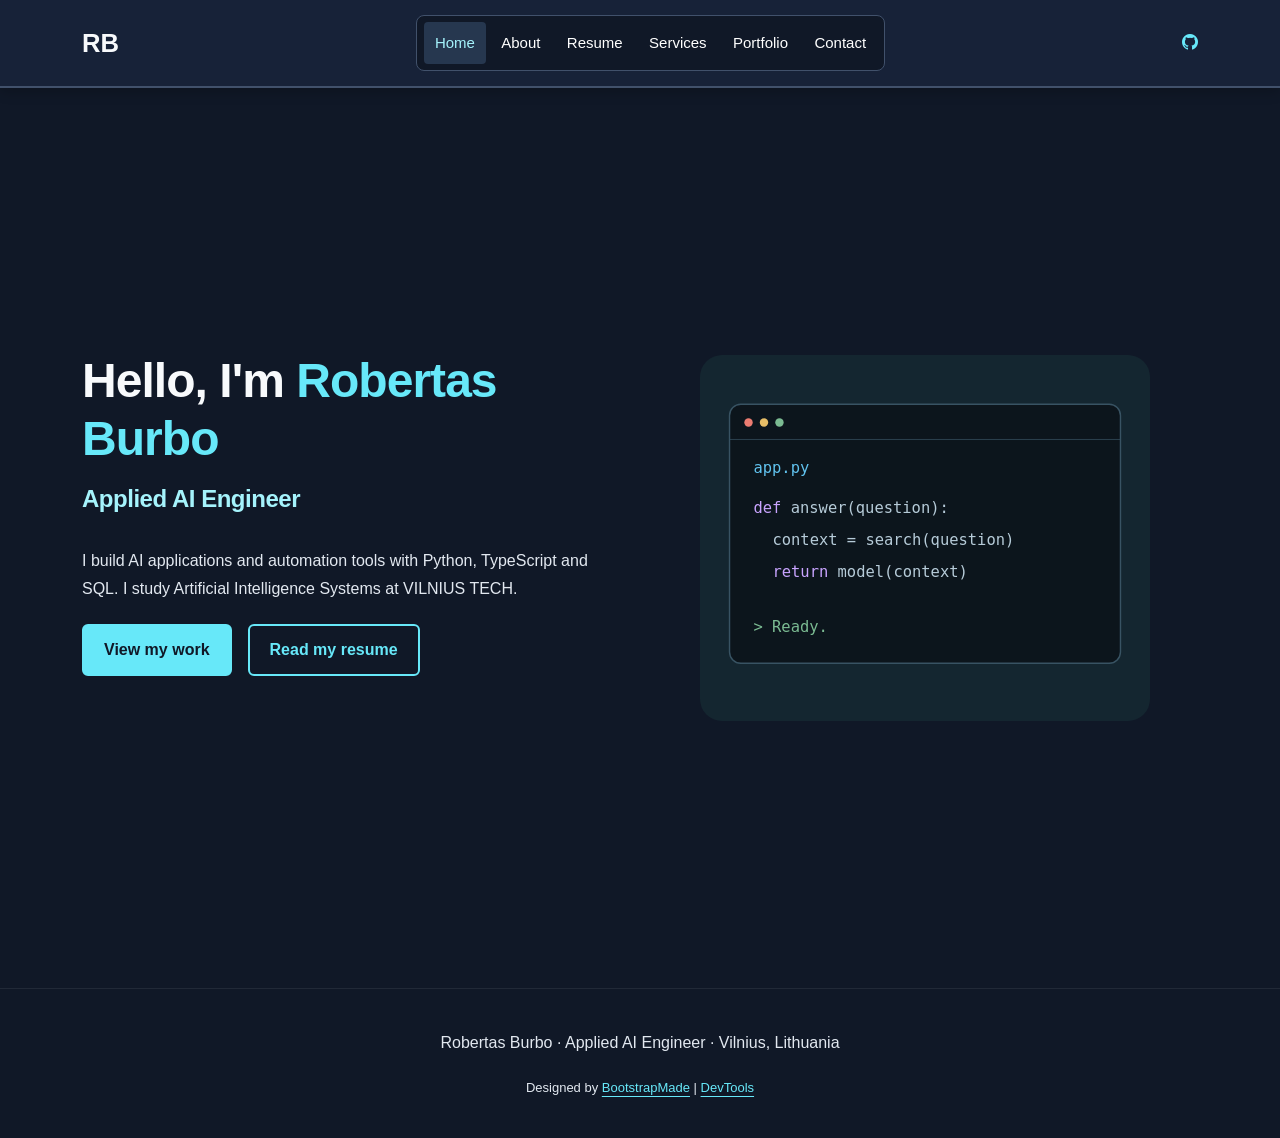
<file: index.html>
<!doctype html>
<html lang="en">
  <head>
    <meta charset="utf-8" />
    <meta content="width=device-width, initial-scale=1.0" name="viewport" />
    <title>My CV</title>
    <meta name="description" content="Robertas Burbo CV page." />
    <meta name="author" content="Robertas Burbo" />
    <meta name="keywords" content="" />

    <!-- Favicons -->
    <link href="assets/img/favicon.svg" rel="icon" />

    <!-- Fonts -->
    <link href="https://fonts.googleapis.com" rel="preconnect" />
    <link href="https://fonts.gstatic.com" rel="preconnect" crossorigin />
    <link
      href="https://fonts.googleapis.com/css2?family=Roboto:ital,wght@0,100;0,300;0,400;0,500;0,700;0,900;1,100;1,300;1,400;1,500;1,700;1,900&family=Poppins:ital,wght@0,100;0,200;0,300;0,400;0,500;0,600;0,700;0,800;0,900;1,100;1,200;1,300;1,400;1,500;1,600;1,700;1,800;1,900&family=Raleway:ital,wght@0,100;0,200;0,300;0,400;0,500;0,600;0,700;0,800;0,900;1,100;1,200;1,300;1,400;1,500;1,600;1,700;1,800;1,900&display=swap"
      rel="stylesheet"
    />

    <!-- Vendor CSS Files -->
    <link
      href="assets/vendor/bootstrap/css/bootstrap.min.css"
      rel="stylesheet"
    />
    <link
      href="assets/vendor/bootstrap-icons/bootstrap-icons.css"
      rel="stylesheet"
    />
    <link href="assets/vendor/aos/aos.css" rel="stylesheet" />
    <link href="assets/vendor/swiper/swiper-bundle.min.css" rel="stylesheet" />
    <link
      href="assets/vendor/glightbox/css/glightbox.min.css"
      rel="stylesheet"
    />

    <!-- Main CSS File -->
    <link href="assets/css/main.css" rel="stylesheet" />

    <!-- =======================================================
  * Template Name: FolioOne
  * Template URL: https://bootstrapmade.com/folioone-bootstrap-portfolio-website-template/
  * Updated: Aug 23 2025 with Bootstrap v5.3.7
  * Author: BootstrapMade.com
  * License: https://bootstrapmade.com/license/
  ======================================================== -->
    <link href="assets/css/cv.css" rel="stylesheet" />
    <link href="assets/css/custom.css" rel="stylesheet" />
  </head>

  <body class="index-page">
    <header
      id="header"
      class="header d-flex align-items-center light-background sticky-top"
    >
      <div
        class="container position-relative d-flex align-items-center justify-content-between"
      >
        <a class="cv-name" href="index.html">RB</a>
        <nav id="navmenu" class="navmenu">
          <ul>
            <li>
              <a href="index.html" class="active" aria-current="page">Home</a>
            </li>
            <li><a href="about.html">About</a></li>
            <li><a href="resume.html">Resume</a></li>
            <li><a href="services.html">Services</a></li>
            <li><a href="portfolio.html">Portfolio</a></li>
            <li><a href="contact.html">Contact</a></li>
          </ul>
          <button
            class="mobile-nav-toggle d-xl-none bi bi-list"
            aria-label="Toggle navigation"
          ></button>
        </nav>
        <a
          href="https://github.com/Yashelly"
          aria-label="Robertas Burbo on GitHub"
          ><i class="bi bi-github"></i
        ></a>
      </div>
    </header>
    <main class="main">
      <section id="hero" class="hero section">
        <div class="container">
          <div class="row gy-4 align-items-center">
            <div class="col-lg-6 order-2 order-lg-1">
              <div class="hero-content">
                <h1>
                  Hello, I'm <span class="highlight">Robertas Burbo</span>
                </h1>
                <h2>Applied AI Engineer</h2>
                <p>
                  I build AI applications and automation tools with Python,
                  TypeScript and SQL. I study Artificial Intelligence Systems at
                  VILNIUS TECH.
                </p>
                <div class="hero-actions">
                  <a class="btn btn-primary" href="portfolio.html"
                    >View my work</a
                  ><a class="btn btn-outline" href="resume.html"
                    >Read my resume</a
                  >
                </div>
              </div>
            </div>
            <div class="col-lg-6 order-1 order-lg-2">
              <div class="hero-image">
                <div class="image-wrapper">
                  <img
                    src="assets/img/software.svg"
                    alt="Code editor illustration showing a simple AI application"
                    class="img-fluid"
                    width="640"
                    height="520"
                  />
                </div>
              </div>
            </div>
          </div>
        </div>
      </section>
    </main>
    <footer id="footer" class="footer">
      <div class="container text-center">
        <p>Robertas Burbo · Applied AI Engineer · Vilnius, Lithuania</p>
        <div class="credits">
          Designed by <a href="https://bootstrapmade.com/">BootstrapMade</a> |
          <a href="https://bootstrapmade.com/tools/">DevTools</a>
        </div>
      </div>
    </footer>
    <a
      href="#"
      id="scroll-top"
      class="scroll-top d-flex align-items-center justify-content-center"
      aria-label="Back to top"
      ><i class="bi bi-arrow-up-short"></i
    ></a>
    <script src="assets/vendor/bootstrap/js/bootstrap.bundle.min.js"></script>
    <script src="assets/vendor/aos/aos.js"></script>
    <script src="assets/vendor/typed.js/typed.umd.js"></script>
    <script src="assets/vendor/waypoints/noframework.waypoints.js"></script>
    <script src="assets/vendor/purecounter/purecounter_vanilla.js"></script>
    <script src="assets/vendor/swiper/swiper-bundle.min.js"></script>
    <script src="assets/vendor/imagesloaded/imagesloaded.pkgd.min.js"></script>
    <script src="assets/vendor/isotope-layout/isotope.pkgd.min.js"></script>
    <script src="assets/vendor/glightbox/js/glightbox.min.js"></script>
    <script src="assets/js/main.js"></script>
  </body>
</html>
</file>
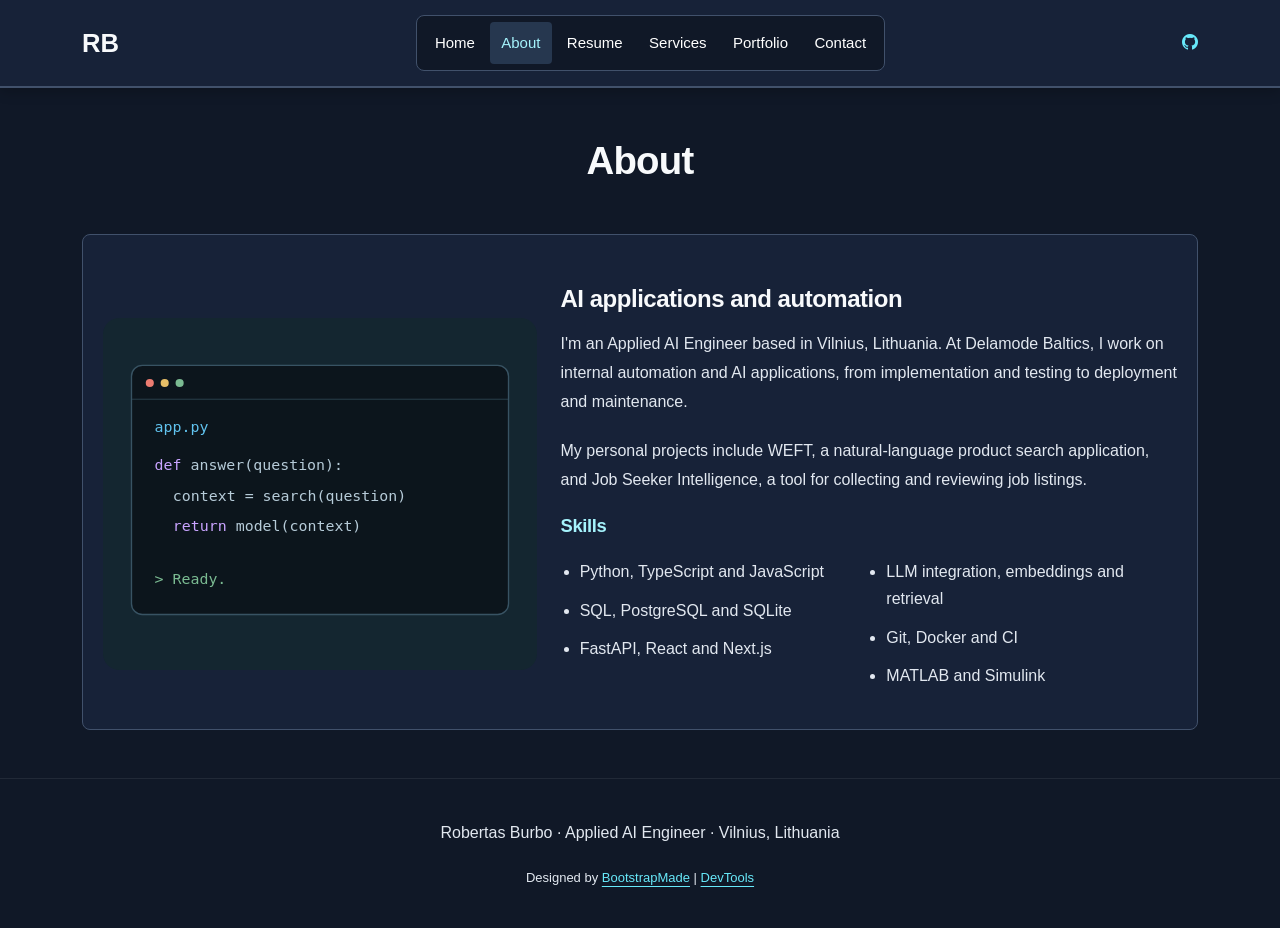
<file: about.html>
<!doctype html>
<html lang="en">
  <head>
    <meta charset="utf-8" />
    <meta content="width=device-width, initial-scale=1.0" name="viewport" />
    <title>My CV</title>
    <meta name="description" content="Robertas Burbo CV page." />
    <meta name="author" content="Robertas Burbo" />
    <meta name="keywords" content="" />

    <!-- Favicons -->
    <link href="assets/img/favicon.svg" rel="icon" />

    <!-- Fonts -->
    <link href="https://fonts.googleapis.com" rel="preconnect" />
    <link href="https://fonts.gstatic.com" rel="preconnect" crossorigin />
    <link
      href="https://fonts.googleapis.com/css2?family=Roboto:ital,wght@0,100;0,300;0,400;0,500;0,700;0,900;1,100;1,300;1,400;1,500;1,700;1,900&family=Poppins:ital,wght@0,100;0,200;0,300;0,400;0,500;0,600;0,700;0,800;0,900;1,100;1,200;1,300;1,400;1,500;1,600;1,700;1,800;1,900&family=Raleway:ital,wght@0,100;0,200;0,300;0,400;0,500;0,600;0,700;0,800;0,900;1,100;1,200;1,300;1,400;1,500;1,600;1,700;1,800;1,900&display=swap"
      rel="stylesheet"
    />

    <!-- Vendor CSS Files -->
    <link
      href="assets/vendor/bootstrap/css/bootstrap.min.css"
      rel="stylesheet"
    />
    <link
      href="assets/vendor/bootstrap-icons/bootstrap-icons.css"
      rel="stylesheet"
    />
    <link href="assets/vendor/aos/aos.css" rel="stylesheet" />
    <link href="assets/vendor/swiper/swiper-bundle.min.css" rel="stylesheet" />
    <link
      href="assets/vendor/glightbox/css/glightbox.min.css"
      rel="stylesheet"
    />

    <!-- Main CSS File -->
    <link href="assets/css/main.css" rel="stylesheet" />

    <!-- =======================================================
  * Template Name: FolioOne
  * Template URL: https://bootstrapmade.com/folioone-bootstrap-portfolio-website-template/
  * Updated: Aug 23 2025 with Bootstrap v5.3.7
  * Author: BootstrapMade.com
  * License: https://bootstrapmade.com/license/
  ======================================================== -->
    <link href="assets/css/cv.css" rel="stylesheet" />
    <link href="assets/css/custom.css" rel="stylesheet" />
  </head>

  <body class="about-page">
    <header
      id="header"
      class="header d-flex align-items-center light-background sticky-top"
    >
      <div
        class="container position-relative d-flex align-items-center justify-content-between"
      >
        <a class="cv-name" href="index.html">RB</a>
        <nav id="navmenu" class="navmenu">
          <ul>
            <li><a href="index.html">Home</a></li>
            <li>
              <a href="about.html" class="active" aria-current="page">About</a>
            </li>
            <li><a href="resume.html">Resume</a></li>
            <li><a href="services.html">Services</a></li>
            <li><a href="portfolio.html">Portfolio</a></li>
            <li><a href="contact.html">Contact</a></li>
          </ul>
          <button
            class="mobile-nav-toggle d-xl-none bi bi-list"
            aria-label="Toggle navigation"
          ></button>
        </nav>
        <a
          href="https://github.com/Yashelly"
          aria-label="Robertas Burbo on GitHub"
          ><i class="bi bi-github"></i
        ></a>
      </div>
    </header>
    <main class="main">
      <section class="section">
        <div class="container">
          <div class="section-title"><h1>About</h1></div>
          <div class="row gy-4 align-items-center">
            <div class="col-md-5">
              <img
                src="assets/img/software.svg"
                alt="Software development illustration"
                width="640"
                height="520"
                class="img-fluid"
              />
            </div>
            <div class="col-md-7">
              <h2>AI applications and automation</h2>
              <p>
                I'm an Applied AI Engineer based in Vilnius, Lithuania. At
                Delamode Baltics, I work on internal automation and AI
                applications, from implementation and testing to deployment and
                maintenance.
              </p>
              <p>
                My personal projects include WEFT, a natural-language product
                search application, and Job Seeker Intelligence, a tool for
                collecting and reviewing job listings.
              </p>
              <h3>Skills</h3>
              <ul class="skills-list">
                <li>Python, TypeScript and JavaScript</li>
                <li>SQL, PostgreSQL and SQLite</li>
                <li>FastAPI, React and Next.js</li>
                <li>LLM integration, embeddings and retrieval</li>
                <li>Git, Docker and CI</li>
                <li>MATLAB and Simulink</li>
              </ul>
            </div>
          </div>
        </div>
      </section>
    </main>
    <footer id="footer" class="footer">
      <div class="container text-center">
        <p>Robertas Burbo · Applied AI Engineer · Vilnius, Lithuania</p>
        <div class="credits">
          Designed by <a href="https://bootstrapmade.com/">BootstrapMade</a> |
          <a href="https://bootstrapmade.com/tools/">DevTools</a>
        </div>
      </div>
    </footer>
    <a
      href="#"
      id="scroll-top"
      class="scroll-top d-flex align-items-center justify-content-center"
      aria-label="Back to top"
      ><i class="bi bi-arrow-up-short"></i
    ></a>
    <script src="assets/vendor/bootstrap/js/bootstrap.bundle.min.js"></script>
    <script src="assets/vendor/aos/aos.js"></script>
    <script src="assets/vendor/typed.js/typed.umd.js"></script>
    <script src="assets/vendor/waypoints/noframework.waypoints.js"></script>
    <script src="assets/vendor/purecounter/purecounter_vanilla.js"></script>
    <script src="assets/vendor/swiper/swiper-bundle.min.js"></script>
    <script src="assets/vendor/imagesloaded/imagesloaded.pkgd.min.js"></script>
    <script src="assets/vendor/isotope-layout/isotope.pkgd.min.js"></script>
    <script src="assets/vendor/glightbox/js/glightbox.min.js"></script>
    <script src="assets/js/main.js"></script>
  </body>
</html>
</file>
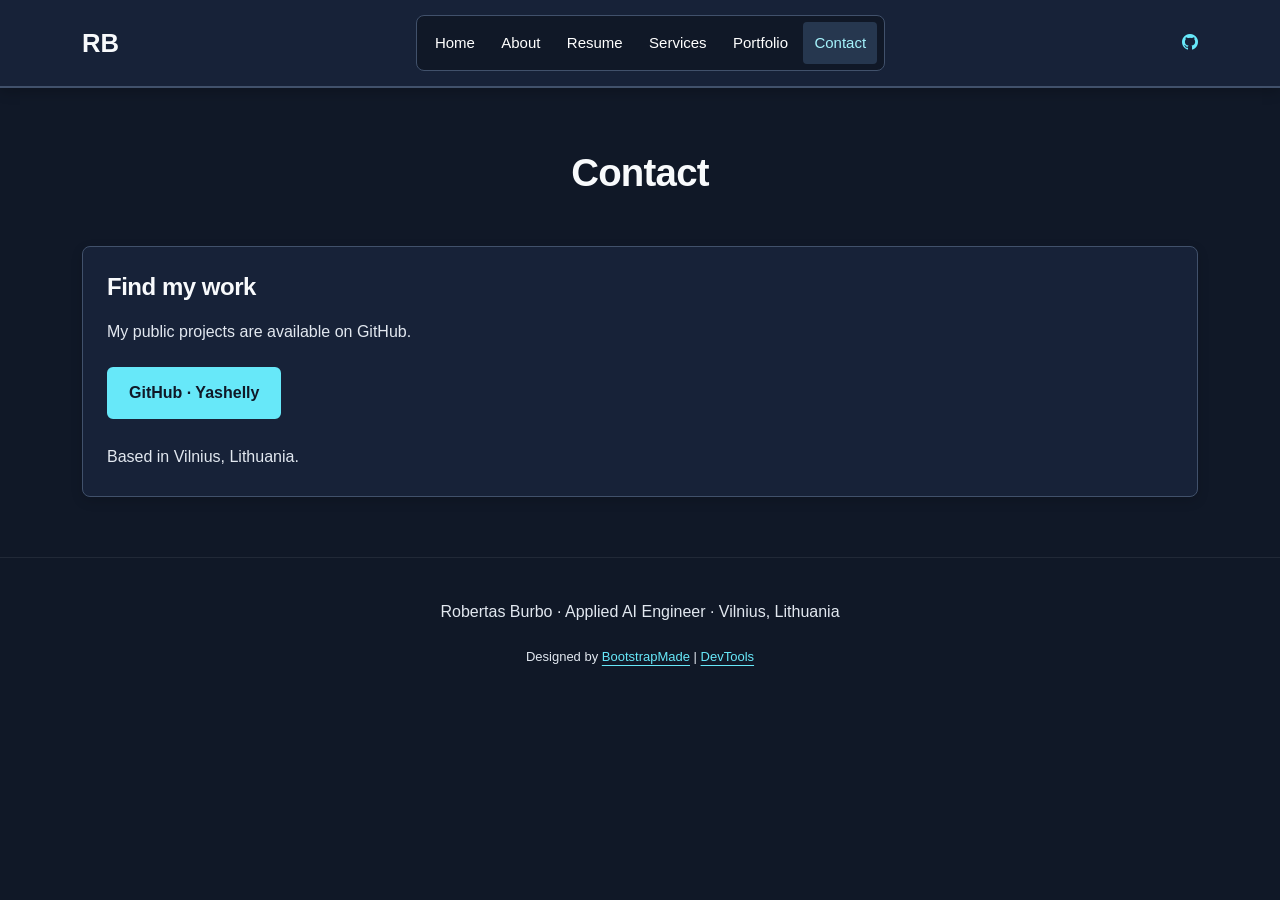
<file: contact.html>
<!doctype html>
<html lang="en">
  <head>
    <meta charset="utf-8" />
    <meta content="width=device-width, initial-scale=1.0" name="viewport" />
    <title>My CV</title>
    <meta name="description" content="Robertas Burbo CV page." />
    <meta name="author" content="Robertas Burbo" />
    <meta name="keywords" content="" />

    <!-- Favicons -->
    <link href="assets/img/favicon.svg" rel="icon" />

    <!-- Fonts -->
    <link href="https://fonts.googleapis.com" rel="preconnect" />
    <link href="https://fonts.gstatic.com" rel="preconnect" crossorigin />
    <link
      href="https://fonts.googleapis.com/css2?family=Roboto:ital,wght@0,100;0,300;0,400;0,500;0,700;0,900;1,100;1,300;1,400;1,500;1,700;1,900&family=Poppins:ital,wght@0,100;0,200;0,300;0,400;0,500;0,600;0,700;0,800;0,900;1,100;1,200;1,300;1,400;1,500;1,600;1,700;1,800;1,900&family=Raleway:ital,wght@0,100;0,200;0,300;0,400;0,500;0,600;0,700;0,800;0,900;1,100;1,200;1,300;1,400;1,500;1,600;1,700;1,800;1,900&display=swap"
      rel="stylesheet"
    />

    <!-- Vendor CSS Files -->
    <link
      href="assets/vendor/bootstrap/css/bootstrap.min.css"
      rel="stylesheet"
    />
    <link
      href="assets/vendor/bootstrap-icons/bootstrap-icons.css"
      rel="stylesheet"
    />
    <link href="assets/vendor/aos/aos.css" rel="stylesheet" />
    <link href="assets/vendor/swiper/swiper-bundle.min.css" rel="stylesheet" />
    <link
      href="assets/vendor/glightbox/css/glightbox.min.css"
      rel="stylesheet"
    />

    <!-- Main CSS File -->
    <link href="assets/css/main.css" rel="stylesheet" />

    <!-- =======================================================
  * Template Name: FolioOne
  * Template URL: https://bootstrapmade.com/folioone-bootstrap-portfolio-website-template/
  * Updated: Aug 23 2025 with Bootstrap v5.3.7
  * Author: BootstrapMade.com
  * License: https://bootstrapmade.com/license/
  ======================================================== -->
    <link href="assets/css/cv.css" rel="stylesheet" />
    <link href="assets/css/custom.css" rel="stylesheet" />
  </head>

  <body class="contact-page">
    <header
      id="header"
      class="header d-flex align-items-center light-background sticky-top"
    >
      <div
        class="container position-relative d-flex align-items-center justify-content-between"
      >
        <a class="cv-name" href="index.html">RB</a>
        <nav id="navmenu" class="navmenu">
          <ul>
            <li><a href="index.html">Home</a></li>
            <li><a href="about.html">About</a></li>
            <li><a href="resume.html">Resume</a></li>
            <li><a href="services.html">Services</a></li>
            <li><a href="portfolio.html">Portfolio</a></li>
            <li>
              <a href="contact.html" class="active" aria-current="page"
                >Contact</a
              >
            </li>
          </ul>
          <button
            class="mobile-nav-toggle d-xl-none bi bi-list"
            aria-label="Toggle navigation"
          ></button>
        </nav>
        <a
          href="https://github.com/Yashelly"
          aria-label="Robertas Burbo on GitHub"
          ><i class="bi bi-github"></i
        ></a>
      </div>
    </header>
    <main class="main">
      <section class="section">
        <div class="container">
          <div class="section-title"><h1>Contact</h1></div>
          <div class="cv-panel">
            <h2>Find my work</h2>
            <p>My public projects are available on GitHub.</p>
            <a class="btn btn-primary" href="https://github.com/Yashelly"
              >GitHub · Yashelly</a
            >
            <p class="mt-4 mb-0">Based in Vilnius, Lithuania.</p>
          </div>
        </div>
      </section>
    </main>
    <footer id="footer" class="footer">
      <div class="container text-center">
        <p>Robertas Burbo · Applied AI Engineer · Vilnius, Lithuania</p>
        <div class="credits">
          Designed by <a href="https://bootstrapmade.com/">BootstrapMade</a> |
          <a href="https://bootstrapmade.com/tools/">DevTools</a>
        </div>
      </div>
    </footer>
    <a
      href="#"
      id="scroll-top"
      class="scroll-top d-flex align-items-center justify-content-center"
      aria-label="Back to top"
      ><i class="bi bi-arrow-up-short"></i
    ></a>
    <script src="assets/vendor/bootstrap/js/bootstrap.bundle.min.js"></script>
    <script src="assets/vendor/aos/aos.js"></script>
    <script src="assets/vendor/typed.js/typed.umd.js"></script>
    <script src="assets/vendor/waypoints/noframework.waypoints.js"></script>
    <script src="assets/vendor/purecounter/purecounter_vanilla.js"></script>
    <script src="assets/vendor/swiper/swiper-bundle.min.js"></script>
    <script src="assets/vendor/imagesloaded/imagesloaded.pkgd.min.js"></script>
    <script src="assets/vendor/isotope-layout/isotope.pkgd.min.js"></script>
    <script src="assets/vendor/glightbox/js/glightbox.min.js"></script>
    <script src="assets/js/main.js"></script>
  </body>
</html>
</file>
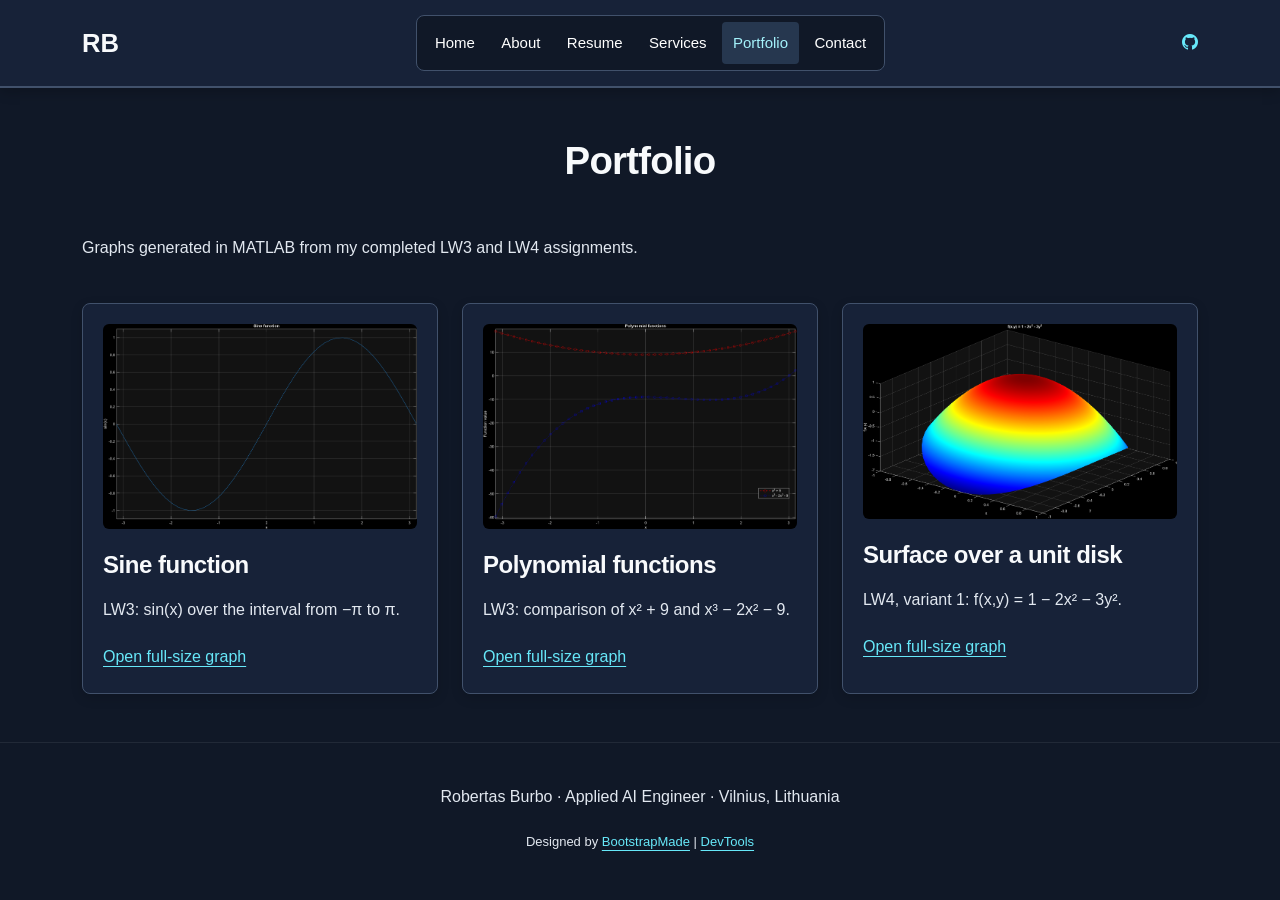
<file: portfolio.html>
<!doctype html>
<html lang="en">
  <head>
    <meta charset="utf-8" />
    <meta content="width=device-width, initial-scale=1.0" name="viewport" />
    <title>My CV</title>
    <meta name="description" content="Robertas Burbo CV page." />
    <meta name="author" content="Robertas Burbo" />
    <meta name="keywords" content="" />

    <!-- Favicons -->
    <link href="assets/img/favicon.svg" rel="icon" />

    <!-- Fonts -->
    <link href="https://fonts.googleapis.com" rel="preconnect" />
    <link href="https://fonts.gstatic.com" rel="preconnect" crossorigin />
    <link
      href="https://fonts.googleapis.com/css2?family=Roboto:ital,wght@0,100;0,300;0,400;0,500;0,700;0,900;1,100;1,300;1,400;1,500;1,700;1,900&family=Poppins:ital,wght@0,100;0,200;0,300;0,400;0,500;0,600;0,700;0,800;0,900;1,100;1,200;1,300;1,400;1,500;1,600;1,700;1,800;1,900&family=Raleway:ital,wght@0,100;0,200;0,300;0,400;0,500;0,600;0,700;0,800;0,900;1,100;1,200;1,300;1,400;1,500;1,600;1,700;1,800;1,900&display=swap"
      rel="stylesheet"
    />

    <!-- Vendor CSS Files -->
    <link
      href="assets/vendor/bootstrap/css/bootstrap.min.css"
      rel="stylesheet"
    />
    <link
      href="assets/vendor/bootstrap-icons/bootstrap-icons.css"
      rel="stylesheet"
    />
    <link href="assets/vendor/aos/aos.css" rel="stylesheet" />
    <link href="assets/vendor/swiper/swiper-bundle.min.css" rel="stylesheet" />
    <link
      href="assets/vendor/glightbox/css/glightbox.min.css"
      rel="stylesheet"
    />

    <!-- Main CSS File -->
    <link href="assets/css/main.css" rel="stylesheet" />

    <!-- =======================================================
  * Template Name: FolioOne
  * Template URL: https://bootstrapmade.com/folioone-bootstrap-portfolio-website-template/
  * Updated: Aug 23 2025 with Bootstrap v5.3.7
  * Author: BootstrapMade.com
  * License: https://bootstrapmade.com/license/
  ======================================================== -->
    <link href="assets/css/cv.css" rel="stylesheet" />
    <link href="assets/css/custom.css" rel="stylesheet" />
  </head>

  <body class="portfolio-page">
    <header
      id="header"
      class="header d-flex align-items-center light-background sticky-top"
    >
      <div
        class="container position-relative d-flex align-items-center justify-content-between"
      >
        <a class="cv-name" href="index.html">RB</a>
        <nav id="navmenu" class="navmenu">
          <ul>
            <li><a href="index.html">Home</a></li>
            <li><a href="about.html">About</a></li>
            <li><a href="resume.html">Resume</a></li>
            <li><a href="services.html">Services</a></li>
            <li>
              <a href="portfolio.html" class="active" aria-current="page"
                >Portfolio</a
              >
            </li>
            <li><a href="contact.html">Contact</a></li>
          </ul>
          <button
            class="mobile-nav-toggle d-xl-none bi bi-list"
            aria-label="Toggle navigation"
          ></button>
        </nav>
        <a
          href="https://github.com/Yashelly"
          aria-label="Robertas Burbo on GitHub"
          ><i class="bi bi-github"></i
        ></a>
      </div>
    </header>
    <main class="main">
      <section class="section">
        <div class="container">
          <div class="section-title"><h1>Portfolio</h1></div>
          <p class="intro">
            Graphs generated in MATLAB from my completed LW3 and LW4
            assignments.
          </p>
          <div class="row gy-4">
            <div class="col-md-6 col-xl-4">
              <figure class="cv-panel graph">
                <a href="assets/img/lw3-sine.png"
                  ><img
                    src="assets/img/lw3-sine.png"
                    alt="Sine function: MATLAB plot"
                    class="img-fluid"
                    loading="lazy"
                /></a>
                <figcaption>
                  <h2>Sine function</h2>
                  <p>LW3: sin(x) over the interval from −π to π.</p>
                  <a href="assets/img/lw3-sine.png">Open full-size graph</a>
                </figcaption>
              </figure>
            </div>
            <div class="col-md-6 col-xl-4">
              <figure class="cv-panel graph">
                <a href="assets/img/lw3-polynomials.png"
                  ><img
                    src="assets/img/lw3-polynomials.png"
                    alt="Polynomial functions: MATLAB plot"
                    class="img-fluid"
                    loading="lazy"
                /></a>
                <figcaption>
                  <h2>Polynomial functions</h2>
                  <p>LW3: comparison of x² + 9 and x³ − 2x² − 9.</p>
                  <a href="assets/img/lw3-polynomials.png"
                    >Open full-size graph</a
                  >
                </figcaption>
              </figure>
            </div>
            <div class="col-md-6 col-xl-4">
              <figure class="cv-panel graph">
                <a href="assets/img/lw4-surface.png"
                  ><img
                    src="assets/img/lw4-surface.png"
                    alt="Surface over a unit disk: MATLAB plot"
                    class="img-fluid"
                    loading="lazy"
                /></a>
                <figcaption>
                  <h2>Surface over a unit disk</h2>
                  <p>LW4, variant 1: f(x,y) = 1 − 2x² − 3y².</p>
                  <a href="assets/img/lw4-surface.png">Open full-size graph</a>
                </figcaption>
              </figure>
            </div>
          </div>
        </div>
      </section>
    </main>
    <footer id="footer" class="footer">
      <div class="container text-center">
        <p>Robertas Burbo · Applied AI Engineer · Vilnius, Lithuania</p>
        <div class="credits">
          Designed by <a href="https://bootstrapmade.com/">BootstrapMade</a> |
          <a href="https://bootstrapmade.com/tools/">DevTools</a>
        </div>
      </div>
    </footer>
    <a
      href="#"
      id="scroll-top"
      class="scroll-top d-flex align-items-center justify-content-center"
      aria-label="Back to top"
      ><i class="bi bi-arrow-up-short"></i
    ></a>
    <script src="assets/vendor/bootstrap/js/bootstrap.bundle.min.js"></script>
    <script src="assets/vendor/aos/aos.js"></script>
    <script src="assets/vendor/typed.js/typed.umd.js"></script>
    <script src="assets/vendor/waypoints/noframework.waypoints.js"></script>
    <script src="assets/vendor/purecounter/purecounter_vanilla.js"></script>
    <script src="assets/vendor/swiper/swiper-bundle.min.js"></script>
    <script src="assets/vendor/imagesloaded/imagesloaded.pkgd.min.js"></script>
    <script src="assets/vendor/isotope-layout/isotope.pkgd.min.js"></script>
    <script src="assets/vendor/glightbox/js/glightbox.min.js"></script>
    <script src="assets/js/main.js"></script>
  </body>
</html>
</file>
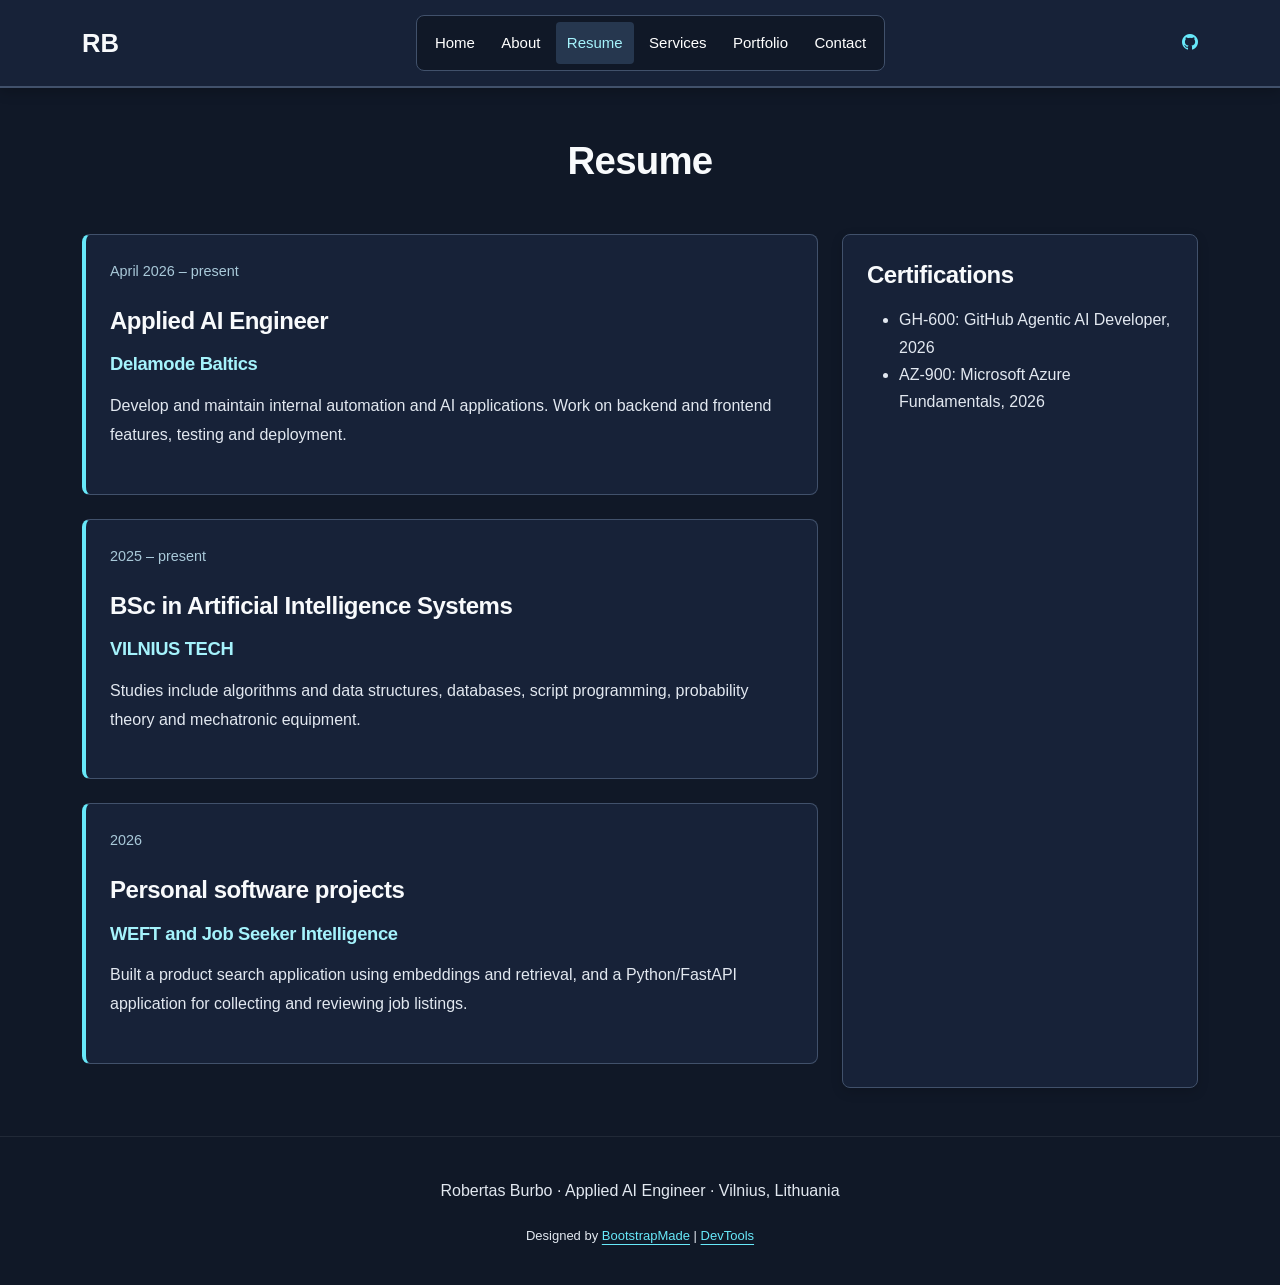
<file: resume.html>
<!doctype html>
<html lang="en">
  <head>
    <meta charset="utf-8" />
    <meta content="width=device-width, initial-scale=1.0" name="viewport" />
    <title>My CV</title>
    <meta name="description" content="Robertas Burbo CV page." />
    <meta name="author" content="Robertas Burbo" />
    <meta name="keywords" content="" />

    <!-- Favicons -->
    <link href="assets/img/favicon.svg" rel="icon" />

    <!-- Fonts -->
    <link href="https://fonts.googleapis.com" rel="preconnect" />
    <link href="https://fonts.gstatic.com" rel="preconnect" crossorigin />
    <link
      href="https://fonts.googleapis.com/css2?family=Roboto:ital,wght@0,100;0,300;0,400;0,500;0,700;0,900;1,100;1,300;1,400;1,500;1,700;1,900&family=Poppins:ital,wght@0,100;0,200;0,300;0,400;0,500;0,600;0,700;0,800;0,900;1,100;1,200;1,300;1,400;1,500;1,600;1,700;1,800;1,900&family=Raleway:ital,wght@0,100;0,200;0,300;0,400;0,500;0,600;0,700;0,800;0,900;1,100;1,200;1,300;1,400;1,500;1,600;1,700;1,800;1,900&display=swap"
      rel="stylesheet"
    />

    <!-- Vendor CSS Files -->
    <link
      href="assets/vendor/bootstrap/css/bootstrap.min.css"
      rel="stylesheet"
    />
    <link
      href="assets/vendor/bootstrap-icons/bootstrap-icons.css"
      rel="stylesheet"
    />
    <link href="assets/vendor/aos/aos.css" rel="stylesheet" />
    <link href="assets/vendor/swiper/swiper-bundle.min.css" rel="stylesheet" />
    <link
      href="assets/vendor/glightbox/css/glightbox.min.css"
      rel="stylesheet"
    />

    <!-- Main CSS File -->
    <link href="assets/css/main.css" rel="stylesheet" />

    <!-- =======================================================
  * Template Name: FolioOne
  * Template URL: https://bootstrapmade.com/folioone-bootstrap-portfolio-website-template/
  * Updated: Aug 23 2025 with Bootstrap v5.3.7
  * Author: BootstrapMade.com
  * License: https://bootstrapmade.com/license/
  ======================================================== -->
    <link href="assets/css/cv.css" rel="stylesheet" />
    <link href="assets/css/custom.css" rel="stylesheet" />
  </head>

  <body class="resume-page">
    <header
      id="header"
      class="header d-flex align-items-center light-background sticky-top"
    >
      <div
        class="container position-relative d-flex align-items-center justify-content-between"
      >
        <a class="cv-name" href="index.html">RB</a>
        <nav id="navmenu" class="navmenu">
          <ul>
            <li><a href="index.html">Home</a></li>
            <li><a href="about.html">About</a></li>
            <li>
              <a href="resume.html" class="active" aria-current="page"
                >Resume</a
              >
            </li>
            <li><a href="services.html">Services</a></li>
            <li><a href="portfolio.html">Portfolio</a></li>
            <li><a href="contact.html">Contact</a></li>
          </ul>
          <button
            class="mobile-nav-toggle d-xl-none bi bi-list"
            aria-label="Toggle navigation"
          ></button>
        </nav>
        <a
          href="https://github.com/Yashelly"
          aria-label="Robertas Burbo on GitHub"
          ><i class="bi bi-github"></i
        ></a>
      </div>
    </header>
    <main class="main">
      <section class="section">
        <div class="container">
          <div class="section-title"><h1>Resume</h1></div>
          <div class="row gy-4">
            <div class="col-lg-8">
              <article class="resume-entry">
                <p class="eyebrow">April 2026 – present</p>
                <h2>Applied AI Engineer</h2>
                <h3>Delamode Baltics</h3>
                <p>
                  Develop and maintain internal automation and AI applications.
                  Work on backend and frontend features, testing and deployment.
                </p>
              </article>
              <article class="resume-entry">
                <p class="eyebrow">2025 – present</p>
                <h2>BSc in Artificial Intelligence Systems</h2>
                <h3>VILNIUS TECH</h3>
                <p>
                  Studies include algorithms and data structures, databases,
                  script programming, probability theory and mechatronic
                  equipment.
                </p>
              </article>
              <article class="resume-entry">
                <p class="eyebrow">2026</p>
                <h2>Personal software projects</h2>
                <h3>WEFT and Job Seeker Intelligence</h3>
                <p>
                  Built a product search application using embeddings and
                  retrieval, and a Python/FastAPI application for collecting and
                  reviewing job listings.
                </p>
              </article>
            </div>
            <aside class="col-lg-4">
              <div class="cv-panel">
                <h2>Certifications</h2>
                <ul>
                  <li>GH-600: GitHub Agentic AI Developer, 2026</li>
                  <li>AZ-900: Microsoft Azure Fundamentals, 2026</li>
                </ul>
              </div>
            </aside>
          </div>
        </div>
      </section>
    </main>
    <footer id="footer" class="footer">
      <div class="container text-center">
        <p>Robertas Burbo · Applied AI Engineer · Vilnius, Lithuania</p>
        <div class="credits">
          Designed by <a href="https://bootstrapmade.com/">BootstrapMade</a> |
          <a href="https://bootstrapmade.com/tools/">DevTools</a>
        </div>
      </div>
    </footer>
    <a
      href="#"
      id="scroll-top"
      class="scroll-top d-flex align-items-center justify-content-center"
      aria-label="Back to top"
      ><i class="bi bi-arrow-up-short"></i
    ></a>
    <script src="assets/vendor/bootstrap/js/bootstrap.bundle.min.js"></script>
    <script src="assets/vendor/aos/aos.js"></script>
    <script src="assets/vendor/typed.js/typed.umd.js"></script>
    <script src="assets/vendor/waypoints/noframework.waypoints.js"></script>
    <script src="assets/vendor/purecounter/purecounter_vanilla.js"></script>
    <script src="assets/vendor/swiper/swiper-bundle.min.js"></script>
    <script src="assets/vendor/imagesloaded/imagesloaded.pkgd.min.js"></script>
    <script src="assets/vendor/isotope-layout/isotope.pkgd.min.js"></script>
    <script src="assets/vendor/glightbox/js/glightbox.min.js"></script>
    <script src="assets/js/main.js"></script>
  </body>
</html>
</file>
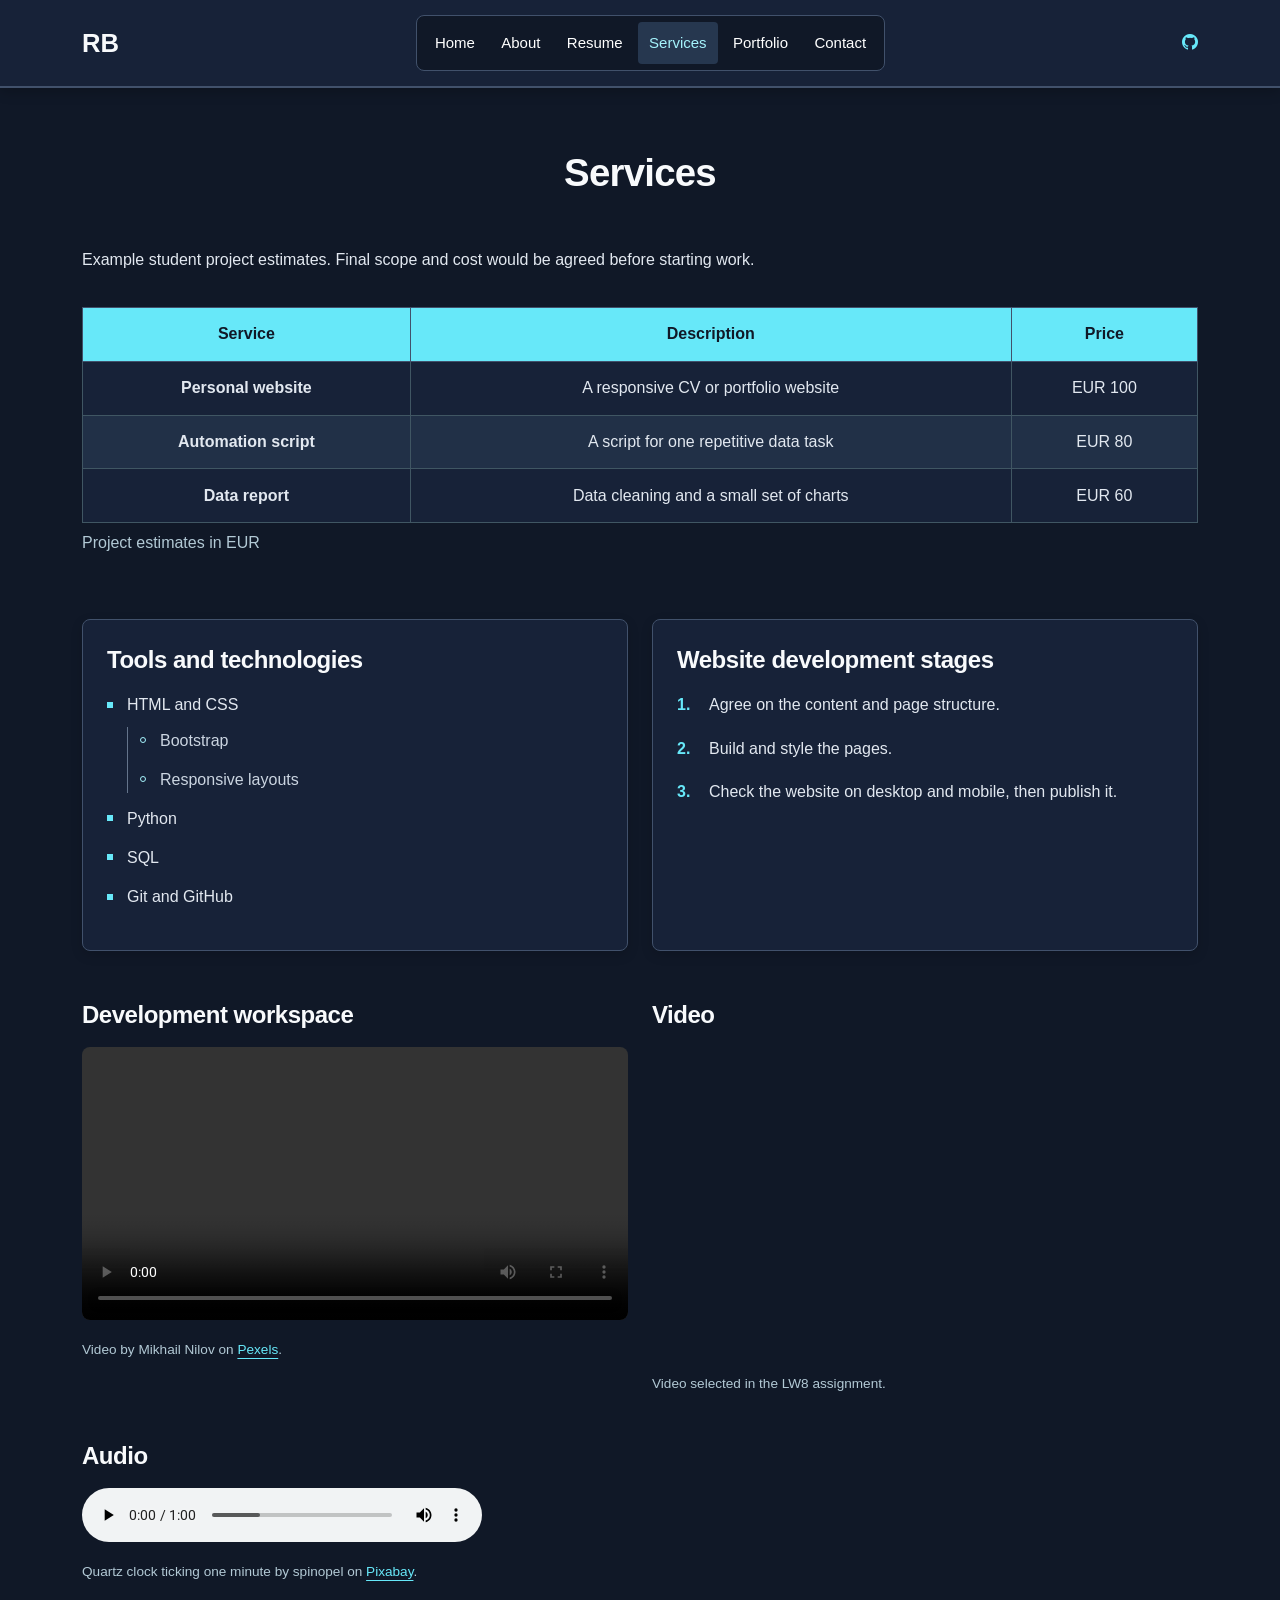
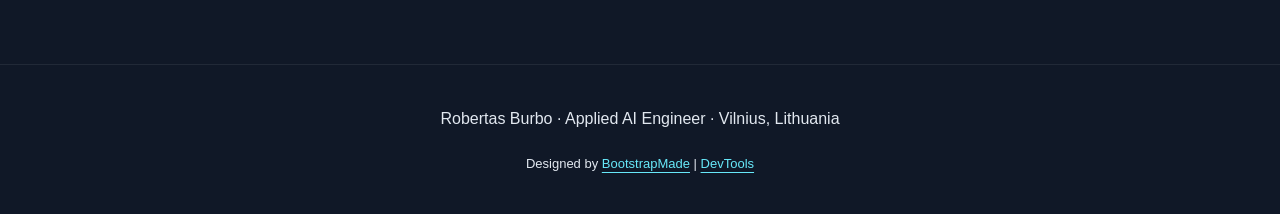
<file: services.html>
<!doctype html>
<html lang="en">
  <head>
    <meta charset="utf-8" />
    <meta content="width=device-width, initial-scale=1.0" name="viewport" />
    <title>My CV</title>
    <meta name="description" content="Robertas Burbo CV page." />
    <meta name="author" content="Robertas Burbo" />
    <meta name="keywords" content="" />

    <!-- Favicons -->
    <link href="assets/img/favicon.svg" rel="icon" />

    <!-- Fonts -->
    <link href="https://fonts.googleapis.com" rel="preconnect" />
    <link href="https://fonts.gstatic.com" rel="preconnect" crossorigin />
    <link
      href="https://fonts.googleapis.com/css2?family=Roboto:ital,wght@0,100;0,300;0,400;0,500;0,700;0,900;1,100;1,300;1,400;1,500;1,700;1,900&family=Poppins:ital,wght@0,100;0,200;0,300;0,400;0,500;0,600;0,700;0,800;0,900;1,100;1,200;1,300;1,400;1,500;1,600;1,700;1,800;1,900&family=Raleway:ital,wght@0,100;0,200;0,300;0,400;0,500;0,600;0,700;0,800;0,900;1,100;1,200;1,300;1,400;1,500;1,600;1,700;1,800;1,900&display=swap"
      rel="stylesheet"
    />

    <!-- Vendor CSS Files -->
    <link
      href="assets/vendor/bootstrap/css/bootstrap.min.css"
      rel="stylesheet"
    />
    <link
      href="assets/vendor/bootstrap-icons/bootstrap-icons.css"
      rel="stylesheet"
    />
    <link href="assets/vendor/aos/aos.css" rel="stylesheet" />
    <link href="assets/vendor/swiper/swiper-bundle.min.css" rel="stylesheet" />
    <link
      href="assets/vendor/glightbox/css/glightbox.min.css"
      rel="stylesheet"
    />

    <!-- Main CSS File -->
    <link href="assets/css/main.css" rel="stylesheet" />

    <!-- =======================================================
  * Template Name: FolioOne
  * Template URL: https://bootstrapmade.com/folioone-bootstrap-portfolio-website-template/
  * Updated: Aug 23 2025 with Bootstrap v5.3.7
  * Author: BootstrapMade.com
  * License: https://bootstrapmade.com/license/
  ======================================================== -->
    <link href="assets/css/cv.css" rel="stylesheet" />
    <link href="assets/css/custom.css" rel="stylesheet" />
  </head>

  <body class="services-page">
    <header
      id="header"
      class="header d-flex align-items-center light-background sticky-top"
    >
      <div
        class="container position-relative d-flex align-items-center justify-content-between"
      >
        <a class="cv-name" href="index.html">RB</a>
        <nav id="navmenu" class="navmenu">
          <ul>
            <li><a href="index.html">Home</a></li>
            <li><a href="about.html">About</a></li>
            <li><a href="resume.html">Resume</a></li>
            <li>
              <a href="services.html" class="active" aria-current="page"
                >Services</a
              >
            </li>
            <li><a href="portfolio.html">Portfolio</a></li>
            <li><a href="contact.html">Contact</a></li>
          </ul>
          <button
            class="mobile-nav-toggle d-xl-none bi bi-list"
            aria-label="Toggle navigation"
          ></button>
        </nav>
        <a
          href="https://github.com/Yashelly"
          aria-label="Robertas Burbo on GitHub"
          ><i class="bi bi-github"></i
        ></a>
      </div>
    </header>
    <main class="main">
      <section class="section">
        <div class="container">
          <div class="section-title"><h1>Services</h1></div>
          <p class="intro">
            Example student project estimates. Final scope and cost would be
            agreed before starting work.
          </p>
          <div class="table-responsive">
            <table class="service-table">
              <caption>
                Project estimates in EUR
              </caption>
              <thead>
                <tr>
                  <th scope="col">Service</th>
                  <th scope="col">Description</th>
                  <th scope="col">Price</th>
                </tr>
              </thead>
              <tbody>
                <tr>
                  <th scope="row">Personal website</th>
                  <td>A responsive CV or portfolio website</td>
                  <td>EUR 100</td>
                </tr>
                <tr>
                  <th scope="row">Automation script</th>
                  <td>A script for one repetitive data task</td>
                  <td>EUR 80</td>
                </tr>
                <tr>
                  <th scope="row">Data report</th>
                  <td>Data cleaning and a small set of charts</td>
                  <td>EUR 60</td>
                </tr>
              </tbody>
            </table>
          </div>
          <div class="row gy-4 mt-3">
            <div class="col-md-6">
              <div class="cv-panel">
                <h2>Tools and technologies</h2>
                <ul>
                  <li>
                    HTML and CSS
                    <ul>
                      <li>Bootstrap</li>
                      <li>Responsive layouts</li>
                    </ul>
                  </li>
                  <li>Python</li>
                  <li>SQL</li>
                  <li>Git and GitHub</li>
                </ul>
              </div>
            </div>
            <div class="col-md-6">
              <div class="cv-panel">
                <h2>Website development stages</h2>
                <ol>
                  <li>Agree on the content and page structure.</li>
                  <li>Build and style the pages.</li>
                  <li>
                    Check the website on desktop and mobile, then publish it.
                  </li>
                </ol>
              </div>
            </div>
          </div>
          <div class="row gy-4 mt-4">
            <div class="col-lg-6">
              <h2>Development workspace</h2>
              <video controls preload="metadata" width="640" height="360">
                <source
                  src="assets/media/keyboard-7534244.mp4"
                  type="video/mp4"
                />
                Your browser does not support HTML video.
              </video>
              <p class="media-credit">
                Video by Mikhail Nilov on
                <a
                  href="https://www.pexels.com/video/person-is-typing-using-computer-keyboard-7534244/"
                  >Pexels</a
                >.
              </p>
            </div>
            <div class="col-lg-6">
              <h2>Video</h2>
              <div class="video-embed">
                <iframe
                  src="https://www.youtube.com/embed/BoUVIhtqjAw"
                  title="LW8 assigned YouTube video"
                  loading="lazy"
                  allow="
                    accelerometer;
                    encrypted-media;
                    gyroscope;
                    picture-in-picture;
                  "
                  allowfullscreen
                ></iframe>
              </div>
              <p class="media-credit">Video selected in the LW8 assignment.</p>
            </div>
          </div>
          <div class="mt-4">
            <h2>Audio</h2>
            <audio controls preload="metadata">
              <source src="assets/media/clock-253102.mp3" type="audio/mpeg" />
              Your browser does not support HTML audio.
            </audio>
            <p class="media-credit">
              Quartz clock ticking one minute by spinopel on
              <a
                href="https://pixabay.com/sound-effects/quartz-clock-ticking-one-minute-253102/"
                >Pixabay</a
              >.
            </p>
          </div>
        </div>
      </section>
    </main>
    <footer id="footer" class="footer">
      <div class="container text-center">
        <p>Robertas Burbo · Applied AI Engineer · Vilnius, Lithuania</p>
        <div class="credits">
          Designed by <a href="https://bootstrapmade.com/">BootstrapMade</a> |
          <a href="https://bootstrapmade.com/tools/">DevTools</a>
        </div>
      </div>
    </footer>
    <a
      href="#"
      id="scroll-top"
      class="scroll-top d-flex align-items-center justify-content-center"
      aria-label="Back to top"
      ><i class="bi bi-arrow-up-short"></i
    ></a>
    <script src="assets/vendor/bootstrap/js/bootstrap.bundle.min.js"></script>
    <script src="assets/vendor/aos/aos.js"></script>
    <script src="assets/vendor/typed.js/typed.umd.js"></script>
    <script src="assets/vendor/waypoints/noframework.waypoints.js"></script>
    <script src="assets/vendor/purecounter/purecounter_vanilla.js"></script>
    <script src="assets/vendor/swiper/swiper-bundle.min.js"></script>
    <script src="assets/vendor/imagesloaded/imagesloaded.pkgd.min.js"></script>
    <script src="assets/vendor/isotope-layout/isotope.pkgd.min.js"></script>
    <script src="assets/vendor/glightbox/js/glightbox.min.js"></script>
    <script src="assets/js/main.js"></script>
  </body>
</html>
</file>
<file: assets/css/cv.css>
.cv-name {
  font-size: 1.6rem;
  font-weight: 700;
  color: var(--heading-color);
}
.section-title h1 {
  font-size: 2.5rem;
  font-weight: 700;
}
.intro {
  max-width: 48rem;
  margin-bottom: 2rem;
}
.cv-panel {
  background: var(--surface-color);
  padding: 1.7rem;
  border: 1px solid #32444f;
  border-radius: 12px;
  height: 100%;
}
.cv-panel h2,
.resume-entry h2 {
  font-size: 1.4rem;
}
.cv-panel h3,
.resume-entry h3 {
  font-size: 1.05rem;
  color: #a9c9d9;
}
.resume-entry {
  border-left: 2px solid var(--accent-color);
  padding: 0 0 1.5rem 1.4rem;
  margin-bottom: 1.5rem;
}
.eyebrow {
  color: #a9c9d9;
  font-size: 0.9rem;
}
.skills-list {
  columns: 2;
  padding-left: 1.2rem;
}
.skills-list li {
  margin-bottom: 0.7rem;
}
.service-table {
  width: 100%;
  border-collapse: collapse;
  margin-bottom: 1rem;
}
.service-table th,
.service-table td {
  border: 1px solid #405663;
  padding: 1rem;
  vertical-align: top;
}
.service-table thead {
  background: var(--surface-color);
}
.service-table caption {
  color: #b2c9d5;
  caption-side: bottom;
}
.graph {
  height: 100%;
  margin: 0;
}
.graph img {
  width: 100%;
  height: auto;
  border-radius: 6px;
  background: white;
}
.graph figcaption {
  padding-top: 1rem;
}
video {
  width: 100%;
  height: auto;
  border-radius: 8px;
}
audio {
  max-width: 100%;
  width: 400px;
}
.video-embed {
  position: relative;
  aspect-ratio: 16/9;
}
.video-embed iframe {
  width: 100%;
  height: 100%;
  border: 0;
  border-radius: 8px;
}
.media-credit {
  font-size: 0.85rem;
  color: #b2c9d5;
  margin-top: 0.7rem;
}
li {
  line-height: 1.7;
}
.hero-image .image-wrapper {
  border-radius: 22px;
  overflow: hidden;
}
.hero .hero-content h2 {
  min-height: 0;
}
.mobile-nav-toggle {
  background: none;
  border: 0;
}
.credits {
  font-size: 0.8rem;
}
@media (max-width: 575px) {
  .skills-list {
    columns: 1;
  }
  .section {
    padding: 40px 0;
  }
  .cv-panel {
    padding: 1.2rem;
  }
  .service-table th,
  .service-table td {
    padding: 0.65rem;
  }
  .hero .hero-content h1 {
    font-size: 2.2rem;
  }
}
</file>
<file: assets/css/custom.css>
:root {
  --default-font: "Segoe UI", Arial, sans-serif;
  --heading-font: "Trebuchet MS", Arial, sans-serif;
  --nav-font: "Segoe UI", Arial, sans-serif;
  --background-color: #101827;
  --default-color: #e2e8f0;
  --heading-color: #f8fafc;
  --accent-color: #67e8f9;
  --surface-color: #172238;
  --contrast-color: #101827;
  --nav-hover-color: #67e8f9;
}

h1,
h2,
h3,
h4,
h5,
h6 {
  font-weight: 700;
  line-height: 1.3;
  letter-spacing: -0.02em;
  margin-bottom: 1rem;
}

h1,
.section-title h1 {
  font-size: 2.4rem;
}
h2,
.cv-panel h2,
.resume-entry h2 {
  font-size: 1.5rem;
}
h3,
.cv-panel h3,
.resume-entry h3 {
  font-size: 1.15rem;
  color: #a5f3fc;
}
h4 {
  font-size: 1.1rem;
}
h5 {
  font-size: 1rem;
}
h6 {
  font-size: 1rem;
  color: #cbd5e1;
}

p,
.hero .hero-content p {
  color: var(--default-color);
  font-size: 1rem;
  line-height: 1.8;
  margin-bottom: 1.25rem;
}

.hero .hero-content h1 {
  font-size: clamp(2rem, 4vw, 3rem);
}
.hero .hero-content h2 {
  color: #a5f3fc;
  font-weight: 600;
}

a {
  color: var(--accent-color);
}
a:hover {
  color: #cffafe;
}
main a,
.footer a {
  text-decoration: underline;
  text-underline-offset: 4px;
}
a:focus-visible,
button:focus-visible {
  outline: 2px solid #f8fafc;
  outline-offset: 4px;
}

.btn,
.hero .hero-actions .btn {
  padding: 0.75rem 1.25rem;
  border: 2px solid var(--accent-color);
  border-radius: 6px;
  background: var(--accent-color);
  color: var(--contrast-color);
  font-weight: 700;
  text-decoration: none;
}

.hero .hero-actions .btn.btn-outline {
  background: transparent;
  color: var(--accent-color);
}
.btn:hover,
.hero .hero-actions .btn.btn-primary:hover,
.hero .hero-actions .btn.btn-outline:hover {
  background: #cffafe;
  border-color: #cffafe;
  color: var(--contrast-color);
  transform: none;
}
.btn:active,
.hero .hero-actions .btn.btn-primary:active,
.hero .hero-actions .btn.btn-outline:active {
  background: #22d3ee;
  border-color: #22d3ee;
  color: var(--contrast-color);
  transform: translateY(2px);
}

.about-page .section,
.resume-page .section,
.portfolio-page .section {
  padding: 3rem 0;
}
.section-title {
  padding-bottom: 2rem;
}
.about-page .section > .container > .row {
  margin: 0;
  padding: 1.5rem 0.5rem;
  background: var(--surface-color);
  border: 1px solid #41516b;
  border-radius: 8px;
}
.resume-entry {
  margin-bottom: 1.5rem;
  padding: 1.5rem;
  background: var(--surface-color);
  border: 1px solid #41516b;
  border-left: 4px solid var(--accent-color);
  border-radius: 8px;
}
.cv-panel {
  padding: 1.5rem;
  border: 1px solid #41516b;
  border-radius: 8px;
  box-shadow: 0 4px 12px #00000026;
}
.portfolio-page .graph {
  padding: 1.25rem;
}
.about-page .skills-list {
  margin-top: 1.25rem;
}
.portfolio-page .intro {
  margin-bottom: 2.5rem;
}
.graph figcaption {
  padding: 1.25rem 0 0.25rem;
}

.header {
  background: #172238;
  border-bottom: 2px solid #41516b;
  box-shadow: 0 4px 12px #00000033;
}
.navmenu > ul {
  border-radius: 8px;
  border: 1px solid #41516b;
  background: #101827;
}
.navmenu a {
  border-radius: 4px;
}
@media (min-width: 1200px) {
  .navmenu > ul {
    padding: 0.4rem;
    gap: 0.25rem;
  }
  .navmenu > ul > li {
    padding: 0;
  }
  .navmenu a,
  .navmenu a:focus {
    padding: 0.5rem 0.7rem;
  }
  .navmenu > ul > li > a::before {
    display: none;
  }
  .navmenu a:hover,
  .navmenu a.active {
    background: #26374f;
    color: #a5f3fc;
  }
}

.scroll-top {
  width: 46px;
  height: 46px;
  border: 2px solid #cffafe;
  border-radius: 8px;
  box-shadow: 0 4px 12px #00000055;
}
.scroll-top:hover {
  background: #cffafe;
}
.scroll-top:active {
  background: #22d3ee;
}

.services-page main ul,
.services-page main ol {
  list-style: none;
  padding-left: 0;
}
.services-page main ul > li {
  position: relative;
  padding-left: 1.25rem;
  margin-bottom: 0.75rem;
}
.services-page main ul > li::before {
  content: "";
  position: absolute;
  left: 0;
  top: 0.65em;
  width: 6px;
  height: 6px;
  background: var(--accent-color);
}
.services-page main ul ul {
  margin-top: 0.5rem;
  padding-left: 0.75rem;
  border-left: 1px solid #64748b;
}
.services-page main ul ul > li {
  color: #cbd5e1;
}
.services-page main ul ul > li::before {
  background: transparent;
  border: 1px solid #a5f3fc;
  border-radius: 50%;
}
.services-page main ol {
  counter-reset: stage;
}
.services-page main ol > li {
  counter-increment: stage;
  position: relative;
  padding-left: 2rem;
  margin-bottom: 1rem;
}
.services-page main ol > li::before {
  content: counter(stage) ".";
  position: absolute;
  left: 0;
  color: var(--accent-color);
  font-weight: 700;
}

.service-table th,
.service-table td {
  padding: 0.9rem;
  text-align: center;
  vertical-align: middle;
}
.service-table thead th {
  background: #67e8f9;
  color: #101827;
  border-color: #41516b;
}
.service-table tbody tr:nth-child(odd) {
  background: #172238;
}
.service-table tbody tr:nth-child(even) {
  background: #213047;
}
.service-table tbody tr:hover {
  background: #304660;
}

@media (max-width: 575px) {
  .about-page .section,
  .resume-page .section,
  .portfolio-page .section {
    padding: 2rem 0;
  }
  .about-page .section > .container > .row {
    padding: 1rem 0;
  }
  .cv-panel,
  .resume-entry {
    padding: 1rem;
  }
  .service-table th,
  .service-table td {
    padding: 0.65rem;
  }
}
</file>
<file: assets/css/main.css>
/**
* Template Name: FolioOne
* Template URL: https://bootstrapmade.com/folioone-bootstrap-portfolio-website-template/
* Updated: Aug 23 2025 with Bootstrap v5.3.7
* Author: BootstrapMade.com
* License: https://bootstrapmade.com/license/
*/

/*--------------------------------------------------------------
# Font & Color Variables
# Help: https://bootstrapmade.com/color-system/
--------------------------------------------------------------*/
/* Fonts */
:root {
  --default-font: "Roboto",  system-ui, -apple-system, "Segoe UI", Roboto, "Helvetica Neue", Arial, "Noto Sans", "Liberation Sans", sans-serif, "Apple Color Emoji", "Segoe UI Emoji", "Segoe UI Symbol", "Noto Color Emoji";
  --heading-font: "Raleway",  sans-serif;
  --nav-font: "Poppins",  sans-serif;
}

/* Global Colors - The following color variables are used throughout the website. Updating them here will change the color scheme of the entire website */
:root { 
  --background-color: #101a20; /* Background color for the entire website, including individual sections */
  --default-color: #e7f2f7; /* Default color used for the majority of the text content across the entire website */
  --heading-color: #ffffff; /* Color for headings, subheadings and title throughout the website */
  --accent-color: #1387c1; /* Accent color that represents your brand on the website. It's used for buttons, links, and other elements that need to stand out */
  --surface-color: #141f26; /* The surface color is used as a background of boxed elements within sections, such as cards, icon boxes, or other elements that require a visual separation from the global background. */
  --contrast-color: #ffffff; /* Contrast color for text, ensuring readability against backgrounds of accent, heading, or default colors. */
}

/* Nav Menu Colors - The following color variables are used specifically for the navigation menu. They are separate from the global colors to allow for more customization options */
:root {
  --nav-color: #ffffff;  /* The default color of the main navmenu links */
  --nav-hover-color: #1387c1; /* Applied to main navmenu links when they are hovered over or active */
  --nav-mobile-background-color: #213642; /* Used as the background color for mobile navigation menu */
  --nav-dropdown-background-color: #051117; /* Used as the background color for dropdown items that appear when hovering over primary navigation items */
  --nav-dropdown-color: #e7f2f7; /* Used for navigation links of the dropdown items in the navigation menu. */
  --nav-dropdown-hover-color: #1387c1; /* Similar to --nav-hover-color, this color is applied to dropdown navigation links when they are hovered over. */
}

/* Color Presets - These classes override global colors when applied to any section or element, providing reuse of the sam color scheme. */

.light-background {
  --background-color: #142027;
  --surface-color: #325264;
}

.dark-background {
  --background-color: #0b1419;
  --default-color: #ffffff;
  --heading-color: #ffffff;
  --surface-color: #252525;
  --contrast-color: #ffffff;
}

/* Smooth scroll */
:root {
  scroll-behavior: smooth;
}

/*--------------------------------------------------------------
# General Styling & Shared Classes
--------------------------------------------------------------*/
body {
  color: var(--default-color);
  background-color: var(--background-color);
  font-family: var(--default-font);
}

a {
  color: var(--accent-color);
  text-decoration: none;
  transition: 0.3s;
}

a:hover {
  color: color-mix(in srgb, var(--accent-color), transparent 25%);
  text-decoration: none;
}

h1,
h2,
h3,
h4,
h5,
h6 {
  color: var(--heading-color);
  font-family: var(--heading-font);
}

/* PHP Email Form Messages
------------------------------*/
.php-email-form .error-message {
  display: none;
  background: #df1529;
  color: #ffffff;
  text-align: left;
  padding: 15px;
  margin-bottom: 24px;
  font-weight: 600;
}

.php-email-form .sent-message {
  display: none;
  color: #ffffff;
  background: #059652;
  text-align: center;
  padding: 15px;
  margin-bottom: 24px;
  font-weight: 600;
}

.php-email-form .loading {
  display: none;
  background: var(--surface-color);
  text-align: center;
  padding: 15px;
  margin-bottom: 24px;
}

.php-email-form .loading:before {
  content: "";
  display: inline-block;
  border-radius: 50%;
  width: 24px;
  height: 24px;
  margin: 0 10px -6px 0;
  border: 3px solid var(--accent-color);
  border-top-color: var(--surface-color);
  animation: php-email-form-loading 1s linear infinite;
}

@keyframes php-email-form-loading {
  0% {
    transform: rotate(0deg);
  }

  100% {
    transform: rotate(360deg);
  }
}

/*--------------------------------------------------------------
# Global Header
--------------------------------------------------------------*/
.header {
  --background-color: rgba(255, 255, 255, 0);
  color: var(--default-color);
  background-color: var(--background-color);
  padding: 15px 0;
  transition: all 0.5s;
  z-index: 997;
  border-bottom: 1px solid color-mix(in srgb, var(--default-color), transparent 92%);
}

.header .logo {
  line-height: 1;
}

.header .logo img {
  max-height: 36px;
  margin-right: 8px;
}

.header .logo h1 {
  font-size: 32px;
  margin: 0;
  font-weight: 400;
  color: var(--heading-color);
}

.header .header-social-links {
  padding-right: 15px;
}

.header .header-social-links a {
  color: color-mix(in srgb, var(--default-color), transparent 40%);
  padding-left: 6px;
  display: inline-block;
  transition: 0.3s;
  font-size: 16px;
}

.header .header-social-links a:hover {
  color: var(--default-color);
}

.header .header-social-links a i {
  line-height: 0px;
}

@media (max-width: 1200px) {
  .header .logo {
    order: 1;
  }

  .header .header-social-links {
    order: 2;
  }

  .header .navmenu {
    order: 3;
  }
}

/* Global Header on Scroll
------------------------------*/
.scrolled .header {
  --background-color: rgba(16, 26, 32, 0.9);
}

/*--------------------------------------------------------------
# Navigation Menu
--------------------------------------------------------------*/
/* Desktop Navigation */
@media (min-width: 1200px) {
  .navmenu {
    padding: 0;
  }

  .navmenu ul {
    margin: 0;
    padding: 0;
    display: flex;
    list-style: none;
    align-items: center;
  }

  .navmenu li {
    position: relative;
  }

  .navmenu>ul>li {
    white-space: nowrap;
    padding: 15px 28px 15px 0;
  }

  .navmenu>ul>li:last-child {
    padding-right: 0;
  }

  .navmenu a,
  .navmenu a:focus {
    color: var(--nav-color);
    font-size: 15px;
    padding: 0 2px;
    font-family: var(--nav-font);
    font-weight: 400;
    display: flex;
    align-items: center;
    justify-content: space-between;
    white-space: nowrap;
    transition: 0.3s;
    position: relative;
  }

  .navmenu a i,
  .navmenu a:focus i {
    font-size: 12px;
    line-height: 0;
    margin-left: 5px;
    transition: 0.3s;
  }

  .navmenu>ul>li>a:before {
    content: "";
    position: absolute;
    height: 2px;
    bottom: -6px;
    left: 0;
    background-color: var(--nav-hover-color);
    visibility: hidden;
    width: 0px;
    transition: all 0.3s ease-in-out 0s;
  }

  .navmenu a:hover:before,
  .navmenu li:hover>a:before,
  .navmenu .active:before {
    visibility: visible;
    width: 25px;
  }

  .navmenu li:hover>a,
  .navmenu .active,
  .navmenu .active:focus {
    color: var(--nav-hover-color);
  }

  .navmenu .dropdown ul {
    margin: 0;
    padding: 10px 0;
    background: var(--nav-dropdown-background-color);
    display: block;
    position: absolute;
    visibility: hidden;
    left: -5px;
    top: 130%;
    opacity: 0;
    transition: 0.3s;
    border-radius: 4px;
    z-index: 99;
    box-shadow: 0px 0px 30px rgba(0, 0, 0, 0.1);
  }

  .navmenu .dropdown ul li {
    min-width: 200px;
  }

  .navmenu .dropdown ul a {
    padding: 10px 20px;
    font-size: 15px;
    text-transform: none;
    color: var(--nav-dropdown-color);
  }

  .navmenu .dropdown ul a i {
    font-size: 12px;
  }

  .navmenu .dropdown ul a:hover,
  .navmenu .dropdown ul .active:hover,
  .navmenu .dropdown ul li:hover>a {
    color: var(--nav-dropdown-hover-color);
  }

  .navmenu .dropdown:hover>ul {
    opacity: 1;
    top: 100%;
    visibility: visible;
  }

  .navmenu .dropdown .dropdown ul {
    top: 0;
    left: -90%;
    visibility: hidden;
  }

  .navmenu .dropdown .dropdown:hover>ul {
    opacity: 1;
    top: 0;
    left: -100%;
    visibility: visible;
  }
}

/* Mobile Navigation */
@media (max-width: 1199px) {
  .mobile-nav-toggle {
    color: var(--nav-color);
    font-size: 28px;
    line-height: 0;
    margin-right: 10px;
    cursor: pointer;
    transition: color 0.3s;
  }

  .navmenu {
    padding: 0;
    z-index: 9997;
  }

  .navmenu ul {
    display: none;
    list-style: none;
    position: absolute;
    inset: 60px 20px 20px 20px;
    padding: 10px 0;
    margin: 0;
    border-radius: 6px;
    background-color: var(--nav-mobile-background-color);
    border: 1px solid color-mix(in srgb, var(--default-color), transparent 90%);
    box-shadow: none;
    overflow-y: auto;
    transition: 0.3s;
    z-index: 9998;
  }

  .navmenu a,
  .navmenu a:focus {
    color: var(--nav-dropdown-color);
    padding: 10px 20px;
    font-family: var(--nav-font);
    font-size: 17px;
    font-weight: 500;
    display: flex;
    align-items: center;
    justify-content: space-between;
    white-space: nowrap;
    transition: 0.3s;
  }

  .navmenu a i,
  .navmenu a:focus i {
    font-size: 12px;
    line-height: 0;
    margin-left: 5px;
    width: 30px;
    height: 30px;
    display: flex;
    align-items: center;
    justify-content: center;
    border-radius: 50%;
    transition: 0.3s;
    background-color: color-mix(in srgb, var(--accent-color), transparent 90%);
  }

  .navmenu a i:hover,
  .navmenu a:focus i:hover {
    background-color: var(--accent-color);
    color: var(--contrast-color);
  }

  .navmenu a:hover,
  .navmenu .active,
  .navmenu .active:focus {
    color: var(--nav-dropdown-hover-color);
  }

  .navmenu .active i,
  .navmenu .active:focus i {
    background-color: var(--accent-color);
    color: var(--contrast-color);
    transform: rotate(180deg);
  }

  .navmenu .dropdown ul {
    position: static;
    display: none;
    z-index: 99;
    padding: 10px 0;
    margin: 10px 20px;
    background-color: var(--nav-dropdown-background-color);
    transition: all 0.5s ease-in-out;
  }

  .navmenu .dropdown ul ul {
    background-color: rgba(33, 37, 41, 0.1);
  }

  .navmenu .dropdown>.dropdown-active {
    display: block;
    background-color: rgba(33, 37, 41, 0.03);
  }

  .mobile-nav-active {
    overflow: hidden;
  }

  .mobile-nav-active .mobile-nav-toggle {
    color: #fff;
    position: absolute;
    font-size: 32px;
    top: 15px;
    right: 15px;
    margin-right: 0;
    z-index: 9999;
  }

  .mobile-nav-active .navmenu {
    position: fixed;
    overflow: hidden;
    inset: 0;
    background: rgba(33, 37, 41, 0.8);
    transition: 0.3s;
  }

  .mobile-nav-active .navmenu>ul {
    display: block;
  }
}

/*--------------------------------------------------------------
# Global Footer
--------------------------------------------------------------*/
.footer {
  color: var(--default-color);
  background-color: var(--background-color);
  font-size: 14px;
  padding: 40px 0;
  position: relative;
  border-top: 1px solid color-mix(in srgb, var(--default-color), transparent 92%);
}

.footer .copyright p {
  margin-bottom: 0;
}

.footer .social-links {
  margin-top: 20px;
}

.footer .social-links a {
  display: flex;
  align-items: center;
  justify-content: center;
  width: 40px;
  height: 40px;
  border-radius: 50%;
  border: 1px solid color-mix(in srgb, var(--default-color), transparent 50%);
  font-size: 16px;
  color: color-mix(in srgb, var(--default-color), transparent 50%);
  margin: 0 5px;
  transition: 0.3s;
}

.footer .social-links a:hover {
  color: var(--accent-color);
  border-color: var(--accent-color);
}

.footer .credits {
  margin-top: 10px;
  font-size: 13px;
  text-align: center;
}

/*--------------------------------------------------------------
# Preloader
--------------------------------------------------------------*/
#preloader {
  position: fixed;
  inset: 0;
  z-index: 9999;
  overflow: hidden;
  background-color: var(--background-color);
  transition: all 0.6s ease-out;
  width: 100%;
  height: 100vh;
}

#preloader:before,
#preloader:after {
  content: "";
  position: absolute;
  border: 4px solid var(--accent-color);
  border-radius: 50%;
  animation: animate-preloader 2s cubic-bezier(0, 0.2, 0.8, 1) infinite;
}

#preloader:after {
  animation-delay: -0.5s;
}

@keyframes animate-preloader {
  0% {
    width: 10px;
    height: 10px;
    top: calc(50% - 5px);
    left: calc(50% - 5px);
    opacity: 1;
  }

  100% {
    width: 72px;
    height: 72px;
    top: calc(50% - 36px);
    left: calc(50% - 36px);
    opacity: 0;
  }
}

/*--------------------------------------------------------------
# Scroll Top Button
--------------------------------------------------------------*/
.scroll-top {
  position: fixed;
  visibility: hidden;
  opacity: 0;
  right: 15px;
  bottom: -15px;
  z-index: 99999;
  background-color: var(--accent-color);
  width: 44px;
  height: 44px;
  border-radius: 50px;
  transition: all 0.4s;
}

.scroll-top i {
  font-size: 24px;
  color: var(--contrast-color);
  line-height: 0;
}

.scroll-top:hover {
  background-color: color-mix(in srgb, var(--accent-color), transparent 20%);
  color: var(--contrast-color);
}

.scroll-top.active {
  visibility: visible;
  opacity: 1;
  bottom: 15px;
}

/*--------------------------------------------------------------
# Disable aos animation delay on mobile devices
--------------------------------------------------------------*/
@media screen and (max-width: 768px) {
  [data-aos-delay] {
    transition-delay: 0 !important;
  }
}

/*--------------------------------------------------------------
# Global Page Titles & Breadcrumbs
--------------------------------------------------------------*/
.page-title {
  color: var(--default-color);
  background-color: var(--background-color);
  position: relative;
}

.page-title .heading {
  padding: 80px 0;
  border-top: 1px solid color-mix(in srgb, var(--default-color), transparent 90%);
}

.page-title .heading h1 {
  font-size: 38px;
  font-weight: 700;
}

.page-title nav {
  background-color: color-mix(in srgb, var(--default-color), transparent 96%);
  padding: 20px 0;
}

.page-title nav ol {
  display: flex;
  flex-wrap: wrap;
  list-style: none;
  padding: 0;
  margin: 0;
  font-size: 16px;
  font-weight: 400;
}

.page-title nav ol li+li {
  padding-left: 10px;
}

.page-title nav ol li+li::before {
  content: "/";
  display: inline-block;
  padding-right: 10px;
  color: color-mix(in srgb, var(--default-color), transparent 70%);
}

/*--------------------------------------------------------------
# Global Sections
--------------------------------------------------------------*/
section,
.section {
  color: var(--default-color);
  background-color: var(--background-color);
  padding: 60px 0;
  scroll-margin-top: 100px;
  overflow: clip;
}

@media (max-width: 1199px) {

  section,
  .section {
    scroll-margin-top: 66px;
  }
}

/*--------------------------------------------------------------
# Global Section Titles
--------------------------------------------------------------*/
.section-title {
  text-align: center;
  padding-bottom: 60px;
  position: relative;
}

.section-title h2 {
  font-size: 3.5rem;
  font-weight: 400;
  line-height: 1.2;
  color: var(--heading-color);
  margin-bottom: 1.5rem;
  letter-spacing: -1px;
}

@media (max-width: 768px) {
  .section-title h2 {
    font-size: 2.5rem;
  }
}

.section-title p {
  font-size: 1.125rem;
  line-height: 1.8;
  color: color-mix(in srgb, var(--default-color), transparent 25%);
  max-width: 900px;
  margin: 0 auto;
  text-wrap: balance;
}

/*--------------------------------------------------------------
# Hero Section
--------------------------------------------------------------*/
.hero {
  padding: 80px 0;
  min-height: 100vh;
  display: flex;
  align-items: center;
}

.hero .hero-content h1 {
  font-size: 3.5rem;
  font-weight: 700;
  margin-bottom: 1rem;
  line-height: 1.2;
}

.hero .hero-content h1 .highlight {
  color: var(--accent-color);
  position: relative;
}

.hero .hero-content h1 .highlight::after {
  content: "";
  position: absolute;
  bottom: 0;
  left: 0;
  width: 100%;
  height: 3px;
  background: linear-gradient(90deg, var(--accent-color), color-mix(in srgb, var(--accent-color), transparent 50%));
  border-radius: 2px;
}

@media (max-width: 768px) {
  .hero .hero-content h1 {
    font-size: 2.5rem;
  }
}

.hero .hero-content h2 {
  font-size: 1.5rem;
  font-weight: 400;
  margin-bottom: 2rem;
  color: color-mix(in srgb, var(--default-color), transparent 20%);
}

.hero .hero-content h2 .typed {
  color: var(--accent-color);
  font-weight: 600;
}

@media (max-width: 768px) {
  .hero .hero-content h2 {
    font-size: 1.25rem;
  }
}

.hero .hero-content p {
  font-size: 1.1rem;
  line-height: 1.6;
  margin-bottom: 2.5rem;
  color: color-mix(in srgb, var(--default-color), transparent 30%);
}

.hero .hero-actions {
  display: flex;
  gap: 1rem;
  margin-bottom: 3rem;
}

.hero .hero-actions .btn {
  padding: 12px 30px;
  border-radius: 50px;
  font-weight: 600;
  text-decoration: none;
  transition: all 0.3s ease;
  border: 2px solid;
}

.hero .hero-actions .btn.btn-primary {
  background: var(--accent-color);
  color: var(--contrast-color);
  border-color: var(--accent-color);
}

.hero .hero-actions .btn.btn-primary:hover {
  background: color-mix(in srgb, var(--accent-color), black 15%);
  border-color: color-mix(in srgb, var(--accent-color), black 15%);
  transform: translateY(-2px);
}

.hero .hero-actions .btn.btn-outline {
  background: transparent;
  color: var(--accent-color);
  border-color: var(--accent-color);
}

.hero .hero-actions .btn.btn-outline:hover {
  transform: translateY(-2px);
}

@media (max-width: 576px) {
  .hero .hero-actions {
    flex-direction: column;
  }

  .hero .hero-actions .btn {
    text-align: center;
  }
}

.hero .social-links {
  display: flex;
  gap: 1rem;
}

.hero .social-links a {
  width: 45px;
  height: 45px;
  background: var(--surface-color);
  border-radius: 50%;
  display: flex;
  align-items: center;
  justify-content: center;
  color: var(--default-color);
  font-size: 1.2rem;
  transition: all 0.3s ease;
}

.hero .social-links a:hover {
  background: var(--accent-color);
  color: var(--contrast-color);
  transform: translateY(-3px);
  box-shadow: 0 8px 25px color-mix(in srgb, var(--accent-color), transparent 70%);
}

.hero .hero-image {
  position: relative;
}

.hero .hero-image .image-wrapper {
  position: relative;
  max-width: 450px;
  margin: 0 auto;
}

.hero .hero-image .image-wrapper img {
  border-radius: 20px;
  box-shadow: 0 5px 15px color-mix(in srgb, var(--default-color), transparent 95%);
  transition: transform 0.3s ease;
}

.hero .hero-image .image-wrapper img:hover {
  transform: scale(1.02);
}

.hero .hero-image .floating-elements {
  position: absolute;
  top: 0;
  left: 0;
  right: 0;
  bottom: 0;
  pointer-events: none;
}

.hero .hero-image .floating-elements .floating-card {
  position: absolute;
  background: var(--surface-color);
  padding: 15px 20px;
  border-radius: 15px;
  box-shadow: 0 10px 30px color-mix(in srgb, var(--default-color), transparent 90%);
  display: flex;
  align-items: center;
  gap: 10px;
  font-weight: 600;
  animation: float 3s ease-in-out infinite;
}

.hero .hero-image .floating-elements .floating-card i {
  font-size: 1.5rem;
  color: var(--accent-color);
}

.hero .hero-image .floating-elements .floating-card.design {
  top: 10%;
  right: -10%;
  animation-delay: 0s;
}

.hero .hero-image .floating-elements .floating-card.code {
  bottom: 30%;
  left: -15%;
  animation-delay: 1s;
}

.hero .hero-image .floating-elements .floating-card.creativity {
  top: 60%;
  right: -5%;
  animation-delay: 2s;
}

@media (max-width: 992px) {
  .hero .hero-image .floating-elements .floating-card {
    display: none;
  }
}

@keyframes float {

  0%,
  100% {
    transform: translateY(0px);
  }

  50% {
    transform: translateY(-10px);
  }
}

@media (max-width: 992px) {
  .hero .hero-content {
    text-align: center;
    margin-bottom: 3rem;
  }
}

/*--------------------------------------------------------------
# About Section
--------------------------------------------------------------*/
.about .intro-content .eyebrow {
  display: inline-block;
  letter-spacing: 0.12em;
  text-transform: uppercase;
  font-size: 12px;
  color: color-mix(in srgb, var(--default-color), transparent 40%);
  margin-bottom: 16px;
}

.about .intro-content .headline {
  font-family: var(--heading-font);
  font-weight: 300;
  line-height: 1.2;
  font-size: clamp(28px, 4vw, 44px);
  margin: 0 0 24px 0;
}

.about .intro-content .lead {
  font-size: 18px;
  line-height: 1.8;
  color: color-mix(in srgb, var(--default-color), transparent 10%);
  margin-bottom: 24px;
}

.about .intro-content p {
  line-height: 1.8;
  margin-bottom: 24px;
  color: color-mix(in srgb, var(--default-color), transparent 5%);
}

.about .intro-content .cta-group {
  display: flex;
  gap: 24px;
  align-items: center;
  margin-top: 24px;
}

.about .intro-content .cta-group .btn-ghost {
  display: inline-flex;
  align-items: center;
  gap: 8px;
  padding: 12px 18px;
  border-radius: 6px;
  color: var(--accent-color);
  background: color-mix(in srgb, var(--accent-color), transparent 92%);
  border: 1px solid color-mix(in srgb, var(--accent-color), transparent 70%);
  transition: 0.3s ease-in-out;
}

.about .intro-content .cta-group .btn-ghost:hover,
.about .intro-content .cta-group .btn-ghost:focus {
  color: var(--contrast-color);
  background: var(--accent-color);
  border-color: var(--accent-color);
  outline: none;
  box-shadow: 0 0 0 3px color-mix(in srgb, var(--accent-color), transparent 70%);
}

.about .intro-content .cta-group .link-underline {
  display: inline-flex;
  align-items: center;
  gap: 8px;
  position: relative;
  color: var(--accent-color);
  padding-bottom: 4px;
  transition: 0.3s ease-in-out;
}

.about .intro-content .cta-group .link-underline::after {
  content: "";
  position: absolute;
  left: 0;
  right: 0;
  bottom: 0;
  height: 1px;
  background: color-mix(in srgb, var(--accent-color), transparent 40%);
  transform: scaleX(0.4);
  transform-origin: left;
  transition: 0.3s ease-in-out;
}

.about .intro-content .cta-group .link-underline:hover,
.about .intro-content .cta-group .link-underline:focus {
  color: color-mix(in srgb, var(--accent-color), transparent 10%);
  outline: none;
}

.about .intro-content .cta-group .link-underline:hover::after,
.about .intro-content .cta-group .link-underline:focus::after {
  transform: scaleX(1);
}

.about .profile-figure {
  margin: 0;
}

.about .profile-figure .profile-photo {
  width: 88%;
  max-width: 440px;
  border-radius: 18px;
  box-shadow: 0 10px 30px color-mix(in srgb, var(--default-color), transparent 92%);
  transform: translateY(0);
  transition: transform 0.3s ease-in-out;
}

.about .profile-figure .profile-caption {
  margin-top: 24px;
  display: flex;
  align-items: center;
  justify-content: center;
}

.about .profile-figure .profile-caption .meta {
  font-size: 14px;
  color: color-mix(in srgb, var(--default-color), transparent 20%);
}

.about .profile-figure .profile-caption .meta .funfact {
  font-size: 13px;
  margin-top: 4px;
  color: color-mix(in srgb, var(--default-color), transparent 35%);
}

.about .profile-figure:hover .profile-photo {
  transform: translateY(-4px);
}

.about .skill-item {
  padding: 24px;
  border-radius: 6px;
  transition: 0.3s ease-in-out;
  background: color-mix(in srgb, var(--surface-color), var(--accent-color) 2%);
  border: 1px solid color-mix(in srgb, var(--default-color), transparent 88%);
  height: 100%;
}

.about .skill-item i {
  font-size: 24px;
  color: var(--accent-color);
  margin-bottom: 16px;
  display: inline-block;
}

.about .skill-item h3 {
  font-size: 16px;
  margin-bottom: 6px;
  font-weight: 500;
}

.about .skill-item p {
  margin: 0;
  font-size: 14px;
  color: color-mix(in srgb, var(--default-color), transparent 25%);
}

.about .skill-item:hover {
  transform: translateY(-3px);
  border-color: color-mix(in srgb, var(--accent-color), transparent 60%);
  box-shadow: 0 10px 30px color-mix(in srgb, var(--default-color), transparent 92%);
}

.about .timeline-item {
  position: relative;
  padding-left: 26px;
}

.about .timeline-item time {
  display: inline-block;
  font-size: 12px;
  letter-spacing: 0.08em;
  text-transform: uppercase;
  color: color-mix(in srgb, var(--default-color), transparent 45%);
  margin-bottom: 6px;
}

.about .timeline-item h4 {
  font-size: 18px;
  font-weight: 400;
  margin: 0 0 6px;
}

.about .timeline-item p {
  font-size: 14px;
  color: color-mix(in srgb, var(--default-color), transparent 25%);
  margin: 0;
}

.about .timeline-item .dot {
  position: absolute;
  left: 0;
  top: 4px;
  width: 10px;
  height: 10px;
  border-radius: 50%;
  background: var(--accent-color);
  box-shadow: 0 0 0 6px color-mix(in srgb, var(--accent-color), transparent 80%);
}

.about .personal-quote {
  padding: 24px 0;
}

.about .personal-quote p {
  font-family: var(--heading-font);
  font-weight: 300;
  font-size: clamp(20px, 3vw, 28px);
  line-height: 1.5;
  color: color-mix(in srgb, var(--default-color), transparent 5%);
  margin: 0 auto;
  max-width: 800px;
}

.about .fact-pill {
  display: flex;
  align-items: center;
  justify-content: center;
  gap: 10px;
  padding: 10px 14px;
  border-radius: 999px;
  border: 1px solid color-mix(in srgb, var(--default-color), transparent 85%);
  background: var(--surface-color);
  color: color-mix(in srgb, var(--default-color), transparent 10%);
  transition: 0.3s ease-in-out;
}

.about .fact-pill i {
  color: var(--accent-color);
}

.about .fact-pill span {
  font-size: 14px;
}

.about .fact-pill:hover {
  transform: translateY(-2px);
  border-color: color-mix(in srgb, var(--accent-color), transparent 60%);
  box-shadow: 0 10px 30px color-mix(in srgb, var(--default-color), transparent 92%);
}

.about .fact-pill:focus-within {
  box-shadow: 0 0 0 3px color-mix(in srgb, var(--accent-color), transparent 70%);
}

@media (max-width: 992px) {
  .about .profile-figure {
    text-align: center !important;
  }

  .about .profile-figure .profile-photo {
    width: 72%;
  }

  .about .intro-content .cta-group {
    flex-wrap: wrap;
  }
}

@media (max-width: 576px) {
  .about .profile-figure .profile-photo {
    width: 100%;
  }
}

/*--------------------------------------------------------------
# Skills Section
--------------------------------------------------------------*/
.skills .skill-box {
  background-color: var(--surface-color);
  padding: 2rem;
  border-radius: 8px;
  box-shadow: 0 0 20px rgba(0, 0, 0, 0.05);
}

.skills .skill-box h3 {
  font-size: 1.2rem;
  margin-bottom: 1rem;
  font-weight: 600;
}

.skills .skill-box p {
  font-size: 0.9rem;
  margin-bottom: 0.8rem;
  opacity: 0.6;
}

.skills .skill-box .progress {
  background-color: color-mix(in srgb, var(--accent-color), transparent 85%);
  border-radius: 50px;
  height: 8px;
  margin-top: 5px;
  overflow: hidden;
}

.skills .skill-box .progress .progress-bar {
  background-color: var(--accent-color);
  height: 100%;
  position: relative;
  border-radius: 50px;
  transition: 0.9s;
  width: 1px;
}

/*--------------------------------------------------------------
# Stats Section
--------------------------------------------------------------*/
.stats .avatars {
  position: relative;
}

.stats .avatars img {
  width: 60px;
  height: 60px;
  border: 3px solid var(--accent-color);
  margin-right: -15px;
  transition: transform 0.3s ease;
}

.stats .avatars img:hover {
  transform: translateY(-5px);
  z-index: 2;
}

.stats .counters h2 {
  color: var(--heading-color);
  font-size: 48px;
  font-weight: 700;
  margin-bottom: 10px;
}

.stats .counters h2 span {
  display: inline-block;
}

.stats .counters p {
  color: var(--default-color);
  font-size: 18px;
  margin: 0;
  opacity: 0.9;
}

@media (max-width: 991px) {
  .stats .row {
    text-align: center;
  }

  .stats .avatars {
    justify-content: center;
    margin-bottom: 40px;
  }

  .stats .counters h2 {
    font-size: 36px;
  }

  .stats .counters p {
    font-size: 16px;
  }

  .stats .counters .col-md-4 {
    margin-bottom: 30px;
  }

  .stats .counters .col-md-4:last-child {
    margin-bottom: 0;
  }
}

@media (max-width: 576px) {
  .stats {
    padding: 60px 0;
  }

  .stats .avatars {
    flex-wrap: wrap;
    justify-content: center;
  }

  .stats .avatars img {
    margin: 0 -8px;
  }
}

/*--------------------------------------------------------------
# Testimonials Section
--------------------------------------------------------------*/
.testimonials .testimonials-carousel,
.testimonials .testimonials-slider {
  overflow: hidden;
}

.testimonials .testimonial-item .testimonial-content {
  border-left: 3px solid var(--accent-color);
  padding-left: 30px;
}

.testimonials .testimonial-item .testimonial-img {
  border-radius: 50%;
  border: 4px solid var(--background-color);
  margin: 0 auto;
}

.testimonials .testimonial-item h3 {
  font-size: 20px;
  font-weight: bold;
  margin: 10px 0 5px 0;
}

.testimonials .testimonial-item h4 {
  font-size: 14px;
  color: color-mix(in srgb, var(--default-color), transparent 40%);
  margin: 0 0 10px 0;
}

.testimonials .testimonial-item .stars i {
  color: #ffc107;
  margin: 0 1px;
}

.testimonials .testimonial-item .quote-icon-left,
.testimonials .testimonial-item .quote-icon-right {
  color: color-mix(in srgb, var(--accent-color), transparent 50%);
  font-size: 26px;
  line-height: 0;
}

.testimonials .testimonial-item .quote-icon-left {
  display: inline-block;
  left: -5px;
  position: relative;
}

.testimonials .testimonial-item .quote-icon-right {
  display: inline-block;
  right: -5px;
  position: relative;
  top: 10px;
  transform: scale(-1, -1);
}

.testimonials .testimonial-item p {
  font-style: italic;
}

.testimonials .swiper-wrapper {
  height: auto;
}

.testimonials .swiper-pagination {
  margin-top: 30px;
  position: relative;
}

.testimonials .swiper-pagination .swiper-pagination-bullet {
  width: 12px;
  height: 12px;
  background-color: color-mix(in srgb, var(--default-color), transparent 85%);
  opacity: 1;
}

.testimonials .swiper-pagination .swiper-pagination-bullet-active {
  background-color: var(--accent-color);
}

/*--------------------------------------------------------------
# Resume Section
--------------------------------------------------------------*/
.resume .resume-item {
  margin-bottom: 3rem;
}

.resume .resume-item .resume-title {
  font-size: 1.75rem;
  font-weight: 700;
  margin-bottom: 1.5rem;
  padding-bottom: 1.5rem;
  position: relative;
  color: var(--heading-color);
}

.resume .resume-item .resume-title::after {
  content: "";
  position: absolute;
  display: block;
  width: 50px;
  height: 3px;
  background: var(--accent-color);
  bottom: 0;
  left: 0;
}

.resume .resume-item .resume-content {
  padding-left: 1.25rem;
  border-left: 2px solid color-mix(in srgb, var(--accent-color), transparent 85%);
}

.resume .resume-item article {
  position: relative;
  margin-bottom: 2.5rem;
}

.resume .resume-item article::before {
  content: "";
  position: absolute;
  width: 16px;
  height: 16px;
  border-radius: 50%;
  left: -1.8rem;
  top: 0.25rem;
  background: var(--background-color);
  border: 2px solid var(--accent-color);
}

.resume .resume-item article h4 {
  font-size: 1.25rem;
  font-weight: 600;
  margin-bottom: 0.5rem;
  color: var(--heading-color);
}

.resume .resume-item article h5 {
  font-size: 1rem;
  background: color-mix(in srgb, var(--accent-color), transparent 92%);
  padding: 0.375rem 0.75rem;
  display: inline-block;
  font-weight: 600;
  margin: 0.5rem 0;
  color: var(--accent-color);
  border-radius: 4px;
}

.resume .resume-item article .institution,
.resume .resume-item article .company {
  font-size: 1rem;
  margin-bottom: 1rem;
  color: color-mix(in srgb, var(--default-color), transparent 25%);
}

.resume .resume-item article p {
  margin-bottom: 1rem;
}

.resume .resume-item article ul {
  padding-left: 1.25rem;
  margin-bottom: 0;
}

.resume .resume-item article ul li {
  padding-bottom: 0.75rem;
  position: relative;
}

.resume .resume-item article ul li:last-child {
  padding-bottom: 0;
}

.resume .skill-item {
  margin-bottom: 2rem;
}

.resume .skill-item h4 {
  font-size: 1rem;
  font-weight: 600;
  margin-bottom: 0.75rem;
  color: var(--heading-color);
}

.resume .skill-item .progress {
  height: 0.75rem;
  background-color: color-mix(in srgb, var(--accent-color), transparent 92%);
  border-radius: 1rem;
  overflow: visible;
}

.resume .skill-item .progress .progress-bar {
  background-color: var(--accent-color);
  position: relative;
  border-radius: 1rem;
  width: 0;
  transition: width 1s ease;
}

.resume .skill-item .progress .progress-bar::after {
  content: attr(aria-valuenow) "%";
  position: absolute;
  right: 0;
  top: -1.75rem;
  font-size: 0.875rem;
  font-weight: 600;
  color: var(--accent-color);
}

@media (max-width: 991.98px) {
  .resume .resume-item {
    margin-bottom: 2rem;
  }
}

@media (max-width: 767.98px) {
  .resume .resume-content {
    padding-left: 1rem !important;
  }

  .resume article::before {
    left: -2rem !important;
  }
}

/*--------------------------------------------------------------
# Services Section
--------------------------------------------------------------*/
.services .service-item {
  display: flex;
  background-color: var(--surface-color);
  border-radius: 12px;
  padding: 2rem;
  height: 100%;
  position: relative;
  overflow: hidden;
  box-shadow: 0 5px 20px rgba(0, 0, 0, 0.03);
  transition: all 0.4s ease;
}

.services .service-item::before {
  content: "";
  position: absolute;
  left: 0;
  top: 0;
  height: 100%;
  width: 4px;
  background-color: var(--accent-color);
  transform: scaleY(0);
  transform-origin: bottom;
  transition: transform 0.4s cubic-bezier(0.65, 0, 0.35, 1);
}

.services .service-item:hover {
  box-shadow: 0 10px 30px rgba(0, 0, 0, 0.08);
  transform: translateY(-5px);
}

.services .service-item:hover::before {
  transform: scaleY(1);
}

.services .service-item:hover .service-icon {
  background-color: var(--accent-color);
  color: var(--contrast-color);
  transform: rotateY(180deg);
}

.services .service-item:hover .service-icon i {
  transform: rotateY(180deg);
}

.services .service-item:hover .service-link i {
  transform: translateX(5px);
}

.services .service-icon {
  flex-shrink: 0;
  width: 70px;
  height: 70px;
  border-radius: 12px;
  background-color: color-mix(in srgb, var(--accent-color), transparent 90%);
  color: var(--accent-color);
  display: flex;
  align-items: center;
  justify-content: center;
  margin-right: 1.5rem;
  transition: all 0.5s ease;
}

.services .service-icon i {
  font-size: 2rem;
  transition: transform 0.5s ease;
}

.services .service-content {
  flex-grow: 1;
}

.services .service-content h3 {
  font-size: 1.4rem;
  margin-bottom: 1rem;
  font-weight: 700;
  color: var(--heading-color);
}

.services .service-content p {
  margin-bottom: 1.25rem;
  color: color-mix(in srgb, var(--default-color), transparent 20%);
}

.services .service-link {
  display: inline-flex;
  align-items: center;
  color: var(--accent-color);
  font-weight: 600;
  text-decoration: none;
  transition: color 0.3s ease;
}

.services .service-link span {
  margin-right: 0.5rem;
}

.services .service-link i {
  transition: transform 0.3s ease;
}

.services .service-link:hover {
  color: color-mix(in srgb, var(--accent-color), transparent 25%);
}

@media (max-width: 767.98px) {
  .services .service-item {
    padding: 1.5rem;
    margin-bottom: 1rem;
  }

  .services .service-icon {
    width: 60px;
    height: 60px;
    margin-right: 1rem;
  }

  .services .service-icon i {
    font-size: 1.5rem;
  }

  .services .service-content h3 {
    font-size: 1.2rem;
    margin-bottom: 0.75rem;
  }

  .services .service-content p {
    margin-bottom: 1rem;
    font-size: 0.95rem;
  }
}

@media (max-width: 575.98px) {
  .services .service-item {
    flex-direction: column;
    text-align: center;
  }

  .services .service-item::before {
    width: 100%;
    height: 4px;
    transform: scaleX(0);
    transform-origin: left;
  }

  .services .service-item:hover::before {
    transform: scaleX(1);
  }

  .services .service-icon {
    margin-right: 0;
    margin-bottom: 1.25rem;
  }

  .services .service-link {
    justify-content: center;
  }
}

/*--------------------------------------------------------------
# Service Details Section
--------------------------------------------------------------*/
.service-details .service-hero {
  margin-bottom: 4rem;
}

.service-details .service-hero .service-meta {
  display: flex;
  align-items: center;
  gap: 1rem;
  margin-bottom: 1.5rem;
}

.service-details .service-hero .service-meta .service-category {
  background: color-mix(in srgb, var(--accent-color), transparent 85%);
  color: var(--accent-color);
  padding: 0.5rem 1rem;
  border-radius: 20px;
  font-size: 0.85rem;
  font-weight: 500;
  letter-spacing: 0.5px;
}

.service-details .service-hero .service-meta .reading-time {
  color: color-mix(in srgb, var(--default-color), transparent 50%);
  font-size: 0.9rem;
  font-weight: 300;
}

.service-details .service-hero h1 {
  font-size: 3.5rem;
  font-weight: 300;
  line-height: 1.2;
  margin-bottom: 1.5rem;
  color: var(--heading-color);
  letter-spacing: -0.02em;
}

.service-details .service-hero .service-description {
  font-size: 1.25rem;
  line-height: 1.7;
  color: color-mix(in srgb, var(--default-color), transparent 25%);
  font-weight: 300;
  margin: 0;
}

.service-details .service-visual {
  margin-bottom: 4rem;
  overflow: hidden;
  border-radius: 4px;
}

.service-details .service-visual img {
  width: 100%;
  height: 400px;
  object-fit: cover;
  transition: transform 0.5s ease;
}

.service-details .service-visual img:hover {
  transform: scale(1.02);
}

.service-details .service-narrative {
  margin-bottom: 5rem;
}

.service-details .service-narrative h3 {
  font-size: 2rem;
  font-weight: 300;
  margin-bottom: 2rem;
  color: var(--heading-color);
  letter-spacing: -0.01em;
}

.service-details .service-narrative p {
  font-size: 1.1rem;
  line-height: 1.8;
  margin-bottom: 2rem;
  color: var(--default-color);
  font-weight: 300;
}

.service-details .benefits-grid {
  display: grid;
  grid-template-columns: repeat(auto-fit, minmax(280px, 1fr));
  gap: 2.5rem;
  margin-top: 3rem;
}

.service-details .benefits-grid .benefit-card {
  text-align: center;
  padding: 0;
}

.service-details .benefits-grid .benefit-card .benefit-icon {
  width: 60px;
  height: 60px;
  background: color-mix(in srgb, var(--accent-color), transparent 90%);
  border-radius: 50%;
  display: flex;
  align-items: center;
  justify-content: center;
  margin: 0 auto 1.5rem;
  transition: all 0.3s ease;
}

.service-details .benefits-grid .benefit-card .benefit-icon i {
  font-size: 1.5rem;
  color: var(--accent-color);
}

.service-details .benefits-grid .benefit-card:hover .benefit-icon {
  background: var(--accent-color);
  transform: translateY(-2px);
}

.service-details .benefits-grid .benefit-card:hover .benefit-icon i {
  color: var(--contrast-color);
}

.service-details .benefits-grid .benefit-card h4 {
  font-size: 1.2rem;
  font-weight: 400;
  margin-bottom: 1rem;
  color: var(--heading-color);
}

.service-details .benefits-grid .benefit-card p {
  font-size: 1rem;
  line-height: 1.6;
  color: color-mix(in srgb, var(--default-color), transparent 30%);
  margin: 0;
}

.service-details .timeline-section {
  margin-bottom: 4rem;
}

.service-details .timeline-section h3 {
  font-size: 2rem;
  font-weight: 300;
  margin-bottom: 3rem;
  color: var(--heading-color);
  letter-spacing: -0.01em;
}

.service-details .timeline-section .timeline {
  position: relative;
}

.service-details .timeline-section .timeline::before {
  content: "";
  position: absolute;
  left: 30px;
  top: 0;
  bottom: 0;
  width: 1px;
  background: color-mix(in srgb, var(--default-color), transparent 85%);
}

.service-details .timeline-section .timeline .timeline-item {
  position: relative;
  padding-left: 80px;
  margin-bottom: 3rem;
}

.service-details .timeline-section .timeline .timeline-item:last-child {
  margin-bottom: 0;
}

.service-details .timeline-section .timeline .timeline-item .timeline-marker {
  position: absolute;
  left: 0;
  top: 0;
  width: 60px;
  height: 60px;
  background: var(--surface-color);
  border: 2px solid color-mix(in srgb, var(--accent-color), transparent 70%);
  border-radius: 50%;
  display: flex;
  align-items: center;
  justify-content: center;
  z-index: 1;
}

.service-details .timeline-section .timeline .timeline-item .timeline-marker span {
  font-size: 1.2rem;
  font-weight: 500;
  color: var(--accent-color);
}

.service-details .timeline-section .timeline .timeline-item .timeline-content h4 {
  font-size: 1.3rem;
  font-weight: 400;
  margin-bottom: 0.75rem;
  color: var(--heading-color);
}

.service-details .timeline-section .timeline .timeline-item .timeline-content p {
  font-size: 1rem;
  line-height: 1.6;
  margin-bottom: 0.5rem;
  color: var(--default-color);
}

.service-details .timeline-section .timeline .timeline-item .timeline-content small {
  color: color-mix(in srgb, var(--default-color), transparent 40%);
  font-size: 0.9rem;
  font-weight: 500;
}

.service-details .service-sidebar {
  padding-left: 2rem;
}

@media (max-width: 992px) {
  .service-details .service-sidebar {
    padding-left: 0;
    margin-top: 4rem;
  }
}

.service-details .overview-card,
.service-details .success-story,
.service-details .consultation-form {
  background: var(--surface-color);
  border-radius: 8px;
  padding: 2.5rem;
  margin-bottom: 2.5rem;
  border: 1px solid color-mix(in srgb, var(--default-color), transparent 93%);
  transition: all 0.3s ease;
}

.service-details .overview-card:hover,
.service-details .success-story:hover,
.service-details .consultation-form:hover {
  border-color: color-mix(in srgb, var(--accent-color), transparent 80%);
}

.service-details .overview-card .overview-header h4 {
  font-size: 1.4rem;
  font-weight: 400;
  margin-bottom: 2rem;
  color: var(--heading-color);
}

.service-details .overview-card .overview-stats {
  display: grid;
  grid-template-columns: repeat(3, 1fr);
  gap: 1.5rem;
  margin-bottom: 2rem;
}

.service-details .overview-card .overview-stats .stat-item {
  text-align: center;
}

.service-details .overview-card .overview-stats .stat-item .stat-number {
  font-size: 2rem;
  font-weight: 300;
  color: var(--accent-color);
  line-height: 1;
  margin-bottom: 0.5rem;
}

.service-details .overview-card .overview-stats .stat-item .stat-label {
  font-size: 0.85rem;
  color: color-mix(in srgb, var(--default-color), transparent 40%);
  font-weight: 500;
  text-transform: uppercase;
  letter-spacing: 0.5px;
}

.service-details .overview-card .overview-details {
  border-top: 1px solid color-mix(in srgb, var(--default-color), transparent 90%);
  padding-top: 1.5rem;
}

.service-details .overview-card .overview-details .detail-row {
  display: flex;
  justify-content: space-between;
  align-items: center;
  margin-bottom: 1rem;
}

.service-details .overview-card .overview-details .detail-row:last-child {
  margin-bottom: 0;
}

.service-details .overview-card .overview-details .detail-row .detail-label {
  font-size: 0.95rem;
  color: color-mix(in srgb, var(--default-color), transparent 30%);
  font-weight: 400;
}

.service-details .overview-card .overview-details .detail-row .detail-value {
  font-size: 0.95rem;
  color: var(--heading-color);
  font-weight: 500;
}

.service-details .success-story .story-quote p {
  font-size: 1.1rem;
  line-height: 1.7;
  color: color-mix(in srgb, var(--default-color), transparent 20%);
  font-style: italic;
  margin-bottom: 2rem;
}

.service-details .success-story .story-author {
  display: flex;
  align-items: center;
  gap: 1rem;
  margin-bottom: 1.5rem;
}

.service-details .success-story .story-author .author-avatar {
  width: 50px;
  height: 50px;
  border-radius: 50%;
  object-fit: cover;
}

.service-details .success-story .story-author .author-details h5 {
  font-size: 1rem;
  font-weight: 500;
  margin-bottom: 0.25rem;
  color: var(--heading-color);
}

.service-details .success-story .story-author .author-details span {
  display: block;
  font-size: 0.9rem;
  color: color-mix(in srgb, var(--default-color), transparent 40%);
  margin-bottom: 0.25rem;
}

.service-details .success-story .story-author .author-details small {
  font-size: 0.8rem;
  color: color-mix(in srgb, var(--default-color), transparent 50%);
}

.service-details .success-story .story-metrics {
  display: grid;
  grid-template-columns: repeat(2, 1fr);
  gap: 1rem;
  padding-top: 1.5rem;
  border-top: 1px solid color-mix(in srgb, var(--default-color), transparent 90%);
}

.service-details .success-story .story-metrics .metric {
  text-align: center;
}

.service-details .success-story .story-metrics .metric .metric-value {
  font-size: 1.5rem;
  font-weight: 500;
  color: var(--accent-color);
  display: block;
  margin-bottom: 0.25rem;
}

.service-details .success-story .story-metrics .metric .metric-label {
  font-size: 0.8rem;
  color: color-mix(in srgb, var(--default-color), transparent 40%);
  text-transform: uppercase;
  letter-spacing: 0.5px;
}

.service-details .consultation-form .form-header {
  margin-bottom: 2rem;
}

.service-details .consultation-form .form-header h4 {
  font-size: 1.4rem;
  font-weight: 400;
  margin-bottom: 0.75rem;
  color: var(--heading-color);
}

.service-details .consultation-form .form-header p {
  font-size: 0.95rem;
  line-height: 1.6;
  color: color-mix(in srgb, var(--default-color), transparent 30%);
  margin: 0;
}

.service-details .consultation-form .form-group {
  margin-bottom: 1.5rem;
}

.service-details .consultation-form .form-input {
  width: 100%;
  padding: 1rem;
  border: 1px solid color-mix(in srgb, var(--default-color), transparent 85%);
  border-radius: 4px;
  font-size: 0.95rem;
  transition: all 0.3s ease;
  background: transparent;
}

.service-details .consultation-form .form-input:focus {
  outline: none;
  border-color: var(--accent-color);
  box-shadow: 0 0 0 3px color-mix(in srgb, var(--accent-color), transparent 90%);
}

.service-details .consultation-form input[type=text],
.service-details .consultation-form input[type=email],
.service-details .consultation-form input[type=tel],
.service-details .consultation-form select,
.service-details .consultation-form textarea {
  color: var(--default-color);
  background-color: var(--surface-color);
  font-size: 14px;
  border-color: color-mix(in srgb, var(--default-color), transparent 80%);
}

.service-details .consultation-form input[type=text]:focus,
.service-details .consultation-form input[type=email]:focus,
.service-details .consultation-form input[type=tel]:focus,
.service-details .consultation-form select:focus,
.service-details .consultation-form textarea:focus {
  border-color: var(--accent-color);
}

.service-details .consultation-form input[type=text]::placeholder,
.service-details .consultation-form input[type=email]::placeholder,
.service-details .consultation-form input[type=tel]::placeholder,
.service-details .consultation-form select::placeholder,
.service-details .consultation-form textarea::placeholder {
  color: color-mix(in srgb, var(--default-color), transparent 70%);
}

.service-details .consultation-form .btn-consultation {
  background: var(--accent-color);
  color: var(--contrast-color);
  border: none;
  padding: 1rem 2rem;
  border-radius: 4px;
  font-size: 0.95rem;
  font-weight: 500;
  width: 100%;
  display: flex;
  align-items: center;
  justify-content: center;
  gap: 0.5rem;
  transition: all 0.3s ease;
  text-transform: none;
}

.service-details .consultation-form .btn-consultation:hover {
  background: color-mix(in srgb, var(--accent-color), transparent 10%);
  transform: translateY(-1px);
}

.service-details .consultation-form .btn-consultation i {
  font-size: 0.9rem;
}

@media (max-width: 768px) {
  .service-details .service-hero h1 {
    font-size: 2.5rem;
  }

  .service-details .service-hero .service-description {
    font-size: 1.1rem;
  }

  .service-details .service-visual img {
    height: 250px;
  }

  .service-details .benefits-grid {
    grid-template-columns: 1fr;
    gap: 2rem;
  }

  .service-details .timeline-section .timeline::before {
    left: 20px;
  }

  .service-details .timeline-section .timeline .timeline-item {
    padding-left: 60px;
  }

  .service-details .timeline-section .timeline .timeline-item .timeline-marker {
    width: 40px;
    height: 40px;
  }

  .service-details .timeline-section .timeline .timeline-item .timeline-marker span {
    font-size: 1rem;
  }

  .service-details .overview-card .overview-stats {
    grid-template-columns: 1fr;
    gap: 1rem;
  }
}

/*--------------------------------------------------------------
# Portfolio Section
--------------------------------------------------------------*/
.portfolio .portfolio-filters {
  display: flex;
  justify-content: center;
  flex-wrap: wrap;
  gap: 10px;
  margin-bottom: 30px;
  padding: 0;
  list-style: none;
}

.portfolio .portfolio-filters li {
  padding: 8px 20px;
  font-size: 0.95rem;
  font-weight: 500;
  border-radius: 30px;
  cursor: pointer;
  transition: all 0.3s ease;
  background-color: color-mix(in srgb, var(--accent-color), transparent 90%);
  color: var(--accent-color);
}

.portfolio .portfolio-filters li:hover {
  background-color: color-mix(in srgb, var(--accent-color), transparent 80%);
}

.portfolio .portfolio-filters li.filter-active {
  background-color: var(--accent-color);
  color: var(--contrast-color);
}

.portfolio .portfolio-card {
  background-color: var(--surface-color);
  border-radius: 10px;
  overflow: hidden;
  box-shadow: 0 5px 15px rgba(0, 0, 0, 0.05);
  margin-bottom: 30px;
  transition: all 0.3s ease;
}

.portfolio .portfolio-card:hover {
  transform: translateY(-10px);
  box-shadow: 0 10px 30px rgba(0, 0, 0, 0.1);
}

.portfolio .portfolio-card:hover .portfolio-img .portfolio-overlay {
  opacity: 1;
}

.portfolio .portfolio-card:hover .portfolio-img img {
  transform: scale(1.1);
}

.portfolio .portfolio-card .portfolio-img {
  position: relative;
  overflow: hidden;
}

.portfolio .portfolio-card .portfolio-img img {
  width: 100%;
  height: auto;
  transition: transform 0.5s ease;
}

.portfolio .portfolio-card .portfolio-img .portfolio-overlay {
  position: absolute;
  top: 0;
  left: 0;
  width: 100%;
  height: 100%;
  background: rgba(0, 0, 0, 0.6);
  display: flex;
  align-items: center;
  justify-content: center;
  gap: 15px;
  opacity: 0;
  transition: all 0.3s ease;
}

.portfolio .portfolio-card .portfolio-img .portfolio-overlay a {
  width: 45px;
  height: 45px;
  background-color: var(--accent-color);
  color: var(--contrast-color);
  border-radius: 50%;
  display: flex;
  align-items: center;
  justify-content: center;
  font-size: 1.2rem;
  transition: all 0.3s ease;
}

.portfolio .portfolio-card .portfolio-img .portfolio-overlay a:hover {
  background-color: color-mix(in srgb, var(--accent-color), #fff 20%);
  transform: translateY(-5px);
}

.portfolio .portfolio-card .portfolio-info {
  padding: 20px;
}

.portfolio .portfolio-card .portfolio-info h4 {
  font-size: 1.2rem;
  font-weight: 700;
  margin-bottom: 5px;
  color: var(--heading-color);
}

.portfolio .portfolio-card .portfolio-info p {
  font-size: 0.9rem;
  color: var(--default-color);
  margin-bottom: 10px;
}

.portfolio .portfolio-card .portfolio-info .portfolio-tags {
  display: flex;
  flex-wrap: wrap;
  gap: 8px;
}

.portfolio .portfolio-card .portfolio-info .portfolio-tags span {
  font-size: 0.8rem;
  padding: 4px 12px;
  border-radius: 20px;
  background-color: color-mix(in srgb, var(--accent-color), transparent 90%);
  color: var(--accent-color);
}

.portfolio .btn-primary {
  background-color: var(--accent-color);
  border-color: var(--accent-color);
  color: var(--contrast-color);
  padding: 12px 30px;
  font-weight: 600;
  border-radius: 5px;
  transition: all 0.3s ease;
}

.portfolio .btn-primary:hover {
  background-color: color-mix(in srgb, var(--accent-color), #000 10%);
  border-color: color-mix(in srgb, var(--accent-color), #000 10%);
  transform: translateY(-3px);
  box-shadow: 0 5px 15px rgba(0, 0, 0, 0.1);
}

/*--------------------------------------------------------------
# Portfolio Details Section
--------------------------------------------------------------*/
.portfolio-details {
  --section-spacing: 2.5rem;
}

.portfolio-details .portfolio-details-media {
  position: relative;
}

.portfolio-details .portfolio-details-media .main-image {
  margin-bottom: 1rem;
  border-radius: 20px;
  overflow: hidden;
  box-shadow: 0 10px 30px rgba(0, 0, 0, 0.08);
}

.portfolio-details .portfolio-details-media .main-image .portfolio-details-slider {
  position: relative;
}

.portfolio-details .portfolio-details-media .main-image .portfolio-details-slider .swiper-wrapper {
  height: auto !important;
}

.portfolio-details .portfolio-details-media .main-image .portfolio-details-slider .swiper-slide img {
  aspect-ratio: 3/2;
  object-fit: cover;
  width: 100%;
}

.portfolio-details .portfolio-details-media .main-image .portfolio-details-slider .swiper-button-next,
.portfolio-details .portfolio-details-media .main-image .portfolio-details-slider .swiper-button-prev {
  background-color: var(--contrast-color);
  width: 40px;
  height: 40px;
  border-radius: 50%;
  transition: all 0.3s ease;
}

.portfolio-details .portfolio-details-media .main-image .portfolio-details-slider .swiper-button-next:after,
.portfolio-details .portfolio-details-media .main-image .portfolio-details-slider .swiper-button-prev:after {
  font-size: 16px;
  color: var(--accent-color);
  font-weight: bold;
}

.portfolio-details .portfolio-details-media .main-image .portfolio-details-slider .swiper-button-next:hover,
.portfolio-details .portfolio-details-media .main-image .portfolio-details-slider .swiper-button-prev:hover {
  background-color: var(--accent-color);
}

.portfolio-details .portfolio-details-media .main-image .portfolio-details-slider .swiper-button-next:hover:after,
.portfolio-details .portfolio-details-media .main-image .portfolio-details-slider .swiper-button-prev:hover:after {
  color: var(--contrast-color);
}

.portfolio-details .portfolio-details-media .thumbnail-grid img {
  height: 80px;
  object-fit: cover;
  border-radius: 8px;
  cursor: pointer;
  transition: all 0.3s ease;
  box-shadow: 0 4px 10px rgba(0, 0, 0, 0.05);
}

.portfolio-details .portfolio-details-media .thumbnail-grid img:hover {
  transform: translateY(-5px);
  box-shadow: 0 8px 15px rgba(0, 0, 0, 0.1);
}

.portfolio-details .portfolio-details-media .tech-stack-badges {
  display: flex;
  flex-wrap: wrap;
  gap: 10px;
  margin-top: 1.5rem;
}

.portfolio-details .portfolio-details-media .tech-stack-badges span {
  display: inline-block;
  padding: 6px 12px;
  font-size: 13px;
  font-weight: 500;
  border-radius: 20px;
  background-color: color-mix(in srgb, var(--heading-color), transparent 85%);
  color: var(--heading-color);
  transition: all 0.3s ease;
}

.portfolio-details .portfolio-details-media .tech-stack-badges span:hover {
  background-color: color-mix(in srgb, var(--heading-color), transparent 70%);
  transform: translateY(-2px);
}

.portfolio-details .portfolio-details-content {
  padding: 0 0 0 2rem;
  height: 100%;
  display: flex;
  flex-direction: column;
}

.portfolio-details .portfolio-details-content .project-meta {
  display: flex;
  flex-wrap: wrap;
  justify-content: space-between;
  margin-bottom: 1.5rem;
}

.portfolio-details .portfolio-details-content .project-meta .badge-wrapper .project-badge {
  display: inline-block;
  padding: 8px 16px;
  background-color: color-mix(in srgb, var(--accent-color), transparent 90%);
  color: var(--accent-color);
  border-radius: 30px;
  font-weight: 600;
  font-size: 14px;
}

.portfolio-details .portfolio-details-content .project-meta .date-client {
  display: flex;
  gap: 1.5rem;
}

.portfolio-details .portfolio-details-content .project-meta .date-client .meta-item {
  display: flex;
  align-items: center;
  font-size: 14px;
  color: color-mix(in srgb, var(--default-color), transparent 30%);
}

.portfolio-details .portfolio-details-content .project-meta .date-client .meta-item i {
  margin-right: 6px;
  color: var(--accent-color);
}

.portfolio-details .portfolio-details-content .project-title {
  font-size: 2.2rem;
  margin-bottom: 1rem;
  font-weight: 700;
  line-height: 1.2;
  color: var(--heading-color);
}

.portfolio-details .portfolio-details-content .project-website {
  display: flex;
  align-items: center;
  margin-bottom: 1.5rem;
}

.portfolio-details .portfolio-details-content .project-website i {
  font-size: 22px;
  color: var(--accent-color);
  margin-right: 8px;
}

.portfolio-details .portfolio-details-content .project-website a {
  font-weight: 500;
  transition: all 0.3s;
}

.portfolio-details .portfolio-details-content .project-website a:hover {
  letter-spacing: 0.5px;
}

.portfolio-details .portfolio-details-content .project-overview {
  margin-bottom: var(--section-spacing);
}

.portfolio-details .portfolio-details-content .project-overview .lead {
  font-size: 1.1rem;
  line-height: 1.7;
  color: color-mix(in srgb, var(--default-color), transparent 15%);
  margin-bottom: 1.5rem;
}

.portfolio-details .portfolio-details-content .project-overview .project-accordion .accordion-item {
  border: none;
  background: none;
  margin-bottom: 10px;
}

.portfolio-details .portfolio-details-content .project-overview .project-accordion .accordion-item .accordion-header .accordion-button {
  padding: 1rem;
  font-weight: 600;
  font-size: 1rem;
  color: var(--heading-color);
  background-color: color-mix(in srgb, var(--surface-color), transparent 70%);
  border-radius: 8px !important;
  box-shadow: none;
}

.portfolio-details .portfolio-details-content .project-overview .project-accordion .accordion-item .accordion-header .accordion-button:not(.collapsed) {
  background-color: var(--surface-color);
  color: var(--accent-color);
  border-bottom-left-radius: 0 !important;
  border-bottom-right-radius: 0 !important;
  box-shadow: 0 4px 10px rgba(0, 0, 0, 0.03);
}

.portfolio-details .portfolio-details-content .project-overview .project-accordion .accordion-item .accordion-header .accordion-button:not(.collapsed) i {
  color: var(--accent-color);
}

.portfolio-details .portfolio-details-content .project-overview .project-accordion .accordion-item .accordion-header .accordion-button::after {
  background-size: 14px;
  width: 14px;
  height: 14px;
}

.portfolio-details .portfolio-details-content .project-overview .project-accordion .accordion-item .accordion-header .accordion-button i {
  font-size: 1.1rem;
}

.portfolio-details .portfolio-details-content .project-overview .project-accordion .accordion-item .accordion-body {
  padding: 1rem;
  background-color: var(--surface-color);
  border-bottom-left-radius: 8px;
  border-bottom-right-radius: 8px;
}

.portfolio-details .portfolio-details-content .project-overview .project-accordion .accordion-item .accordion-body p {
  margin-bottom: 0;
  color: color-mix(in srgb, var(--default-color), transparent 25%);
  line-height: 1.6;
}

.portfolio-details .portfolio-details-content .project-features {
  margin-bottom: var(--section-spacing);
}

.portfolio-details .portfolio-details-content .project-features h3 {
  display: flex;
  align-items: center;
  font-size: 1.25rem;
  margin-bottom: 1.2rem;
}

.portfolio-details .portfolio-details-content .project-features h3 i {
  margin-right: 10px;
  color: var(--accent-color);
  font-size: 1.1em;
}

.portfolio-details .portfolio-details-content .project-features .feature-list {
  list-style: none;
  padding-left: 0;
}

.portfolio-details .portfolio-details-content .project-features .feature-list li {
  display: flex;
  align-items: center;
  padding: 8px 0;
  font-size: 15px;
  color: color-mix(in srgb, var(--default-color), transparent 15%);
}

.portfolio-details .portfolio-details-content .project-features .feature-list li i {
  color: var(--accent-color);
  margin-right: 10px;
  font-size: 1.1em;
}

.portfolio-details .portfolio-details-content .cta-buttons {
  display: flex;
  flex-wrap: wrap;
  gap: 1rem;
  margin-top: auto;
}

.portfolio-details .portfolio-details-content .cta-buttons .btn-view-project {
  padding: 12px 28px;
  background-color: var(--accent-color);
  color: var(--contrast-color);
  border-radius: 30px;
  font-weight: 500;
  transition: all 0.3s ease;
}

.portfolio-details .portfolio-details-content .cta-buttons .btn-view-project:hover {
  background-color: color-mix(in srgb, var(--accent-color), black 15%);
  transform: translateY(-3px);
  box-shadow: 0 8px 15px rgba(0, 0, 0, 0.1);
}

.portfolio-details .portfolio-details-content .cta-buttons .btn-next-project {
  padding: 12px 28px;
  background-color: color-mix(in srgb, var(--heading-color), transparent 90%);
  color: var(--heading-color);
  border-radius: 30px;
  font-weight: 500;
  transition: all 0.3s ease;
  display: flex;
  align-items: center;
  gap: 8px;
}

.portfolio-details .portfolio-details-content .cta-buttons .btn-next-project i {
  transition: transform 0.3s ease;
}

.portfolio-details .portfolio-details-content .cta-buttons .btn-next-project:hover {
  background-color: color-mix(in srgb, var(--heading-color), transparent 80%);
}

.portfolio-details .portfolio-details-content .cta-buttons .btn-next-project:hover i {
  transform: translateX(3px);
}

@media (max-width: 1199.98px) {
  .portfolio-details .portfolio-details-content {
    padding-left: 1rem;
  }
}

@media (max-width: 991.98px) {
  .portfolio-details .portfolio-details-content {
    padding: 2rem 0 0 0;
  }

  .portfolio-details .portfolio-details-content .cta-buttons {
    margin-top: 2rem;
  }
}

@media (max-width: 767.98px) {
  .portfolio-details .project-meta {
    flex-direction: column;
    gap: 1rem;
  }

  .portfolio-details .project-meta .date-client {
    flex-direction: column;
    gap: 0.5rem;
  }

  .portfolio-details .cta-buttons {
    flex-direction: column;
    width: 100%;
  }

  .portfolio-details .cta-buttons a {
    width: 100%;
    text-align: center;
  }
}

/*--------------------------------------------------------------
# Contact Section
--------------------------------------------------------------*/
.contact .info-box {
  background-color: var(--surface-color);
  padding: 3rem;
  border-radius: 1rem;
  height: 100%;
}

.contact .info-box h3 {
  color: var(--contrast-color);
  font-size: 2rem;
  margin-bottom: 1rem;
}

@media (max-width: 767.98px) {
  .contact .info-box h3 {
    font-size: 1.75rem;
  }
}

.contact .info-box p {
  opacity: 0.8;
  margin-bottom: 2rem;
}

.contact .info-box a {
  color: var(--contrast-color);
}

@media (max-width: 992px) {
  .contact .info-box {
    padding: 1.5rem;
  }
}

.contact .info-item {
  display: flex;
  gap: 1.5rem;
  margin-bottom: 2rem;
}

.contact .info-item:last-child {
  margin-bottom: 0;
}

.contact .info-item .icon-box {
  width: 3.5rem;
  height: 3.5rem;
  background-color: var(--surface-color);
  border-radius: 50%;
  display: flex;
  align-items: center;
  justify-content: center;
  flex-shrink: 0;
  transition: 0.3s;
}

.contact .info-item .icon-box i {
  font-size: 1.5rem;
  color: var(--contrast-color);
}

.contact .info-item:hover .icon-box {
  background-color: var(--accent-color);
}

.contact .info-item .content h4 {
  color: var(--contrast-color);
  font-size: 1.25rem;
  margin-bottom: 0.5rem;
  font-weight: 700;
}

.contact .info-item .content p {
  margin-bottom: 0.25rem;
  font-size: 0.95rem;
}

.contact .info-item .content p:last-child {
  margin-bottom: 0;
}

.contact .contact-form {
  background-color: var(--surface-color);
  padding: 3rem;
  border-radius: 1rem;
  height: 100%;
  box-shadow: 0 0 25px rgba(0, 0, 0, 0.05);
}

@media (max-width: 992px) {
  .contact .contact-form {
    padding: 1.5rem;
  }
}

.contact .contact-form h3 {
  font-size: 2rem;
  margin-bottom: 1rem;
}

@media (max-width: 768px) {
  .contact .contact-form h3 {
    font-size: 1.75rem;
  }
}

.contact .contact-form p {
  color: color-mix(in srgb, var(--default-color), transparent 25%);
  margin-bottom: 2rem;
}

.contact .contact-form .form-control,
.contact .contact-form .form-select {
  padding: 0.875rem 1.25rem;
  border-color: color-mix(in srgb, var(--default-color), transparent 90%);
  border-radius: 0.5rem;
  background-color: transparent;
  color: var(--default-color);
}

.contact .contact-form .form-control:focus,
.contact .contact-form .form-select:focus {
  box-shadow: none;
  border-color: var(--accent-color);
}

.contact .contact-form .form-control::placeholder,
.contact .contact-form .form-select::placeholder {
  color: color-mix(in srgb, var(--default-color), transparent 50%);
}

.contact .contact-form .btn {
  background-color: color-mix(in srgb, var(--surface-color), transparent 80%);
  color: var(--contrast-color);
  padding: 1rem 2rem;
  border-radius: 2rem;
  display: inline-flex;
  align-items: center;
  gap: 0.5rem;
  transition: 0.3s;
}

.contact .contact-form .btn i {
  font-size: 1.25rem;
}

.contact .contact-form .btn:hover {
  background-color: color-mix(in srgb, var(--surface-color), transparent 70%);
}

/*--------------------------------------------------------------
# Starter Section Section
--------------------------------------------------------------*/
.starter-section {
  /* Add your styles here */
}
</file>
